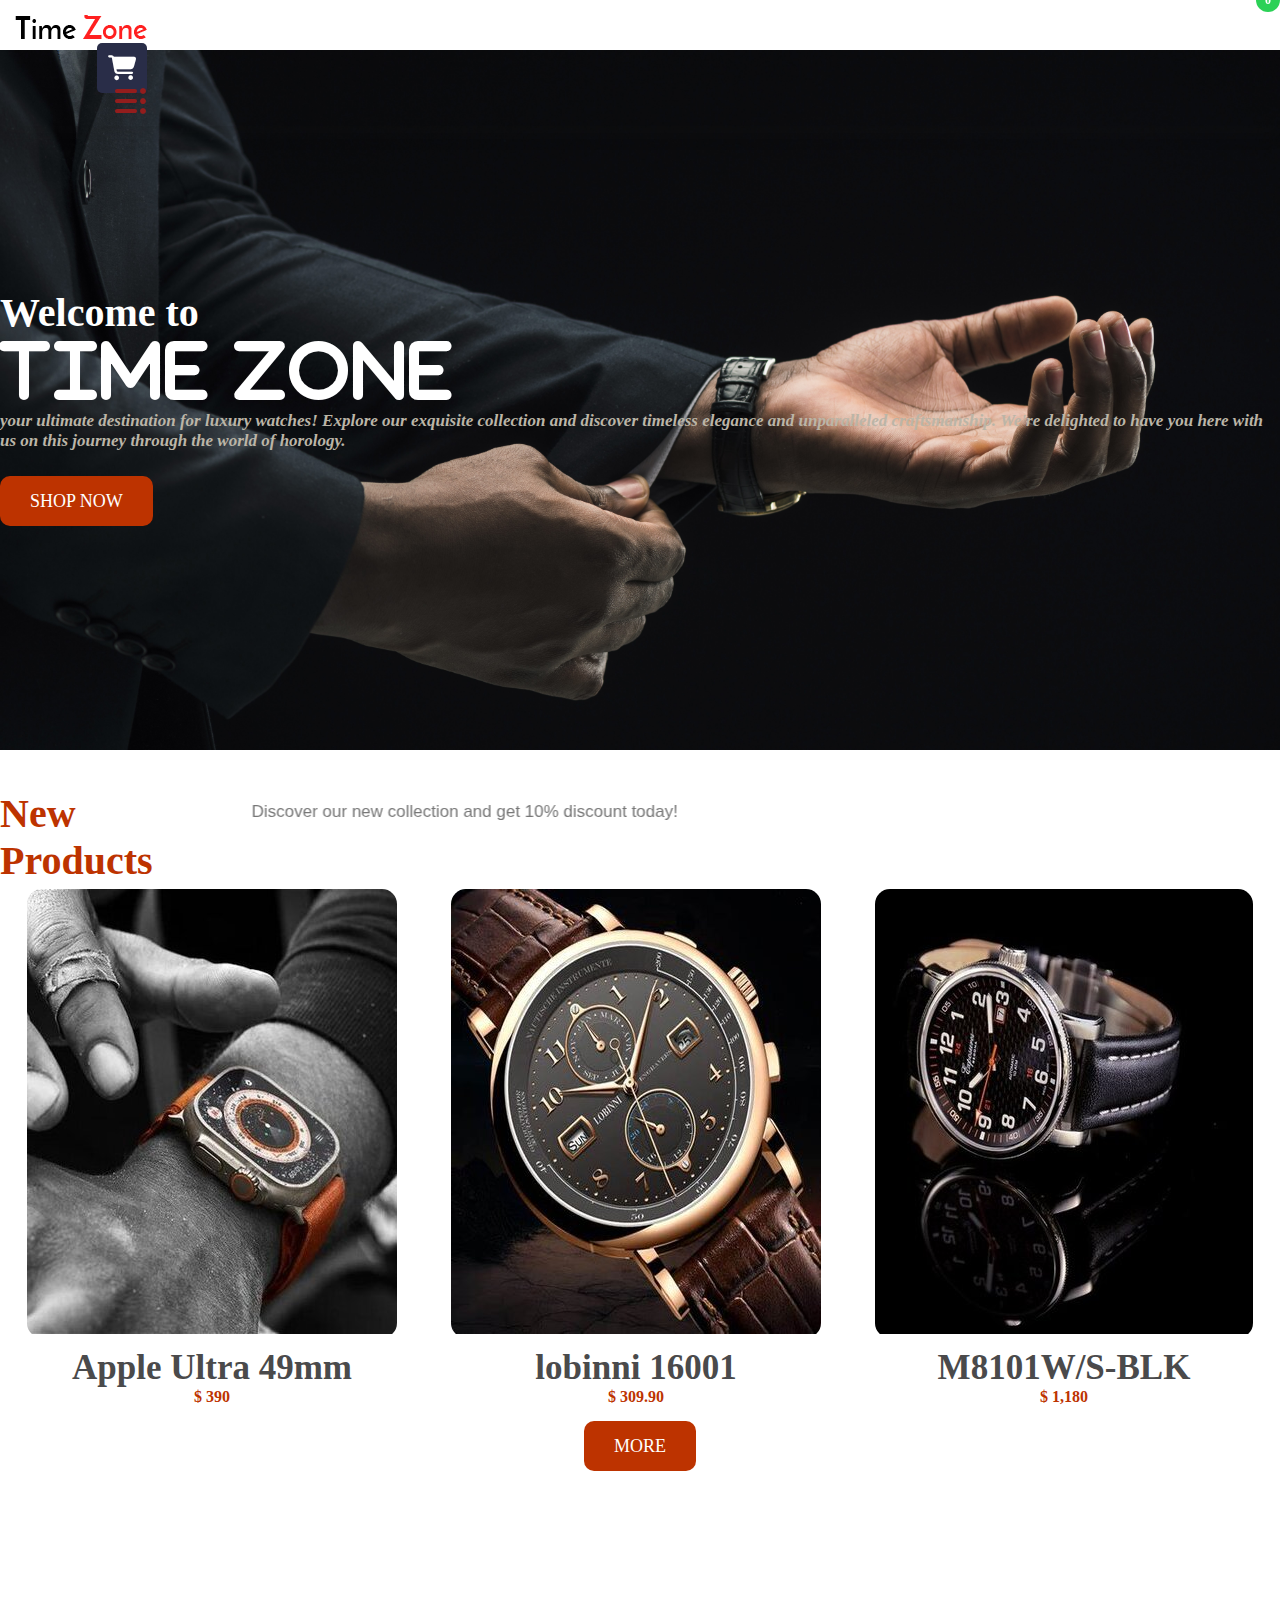
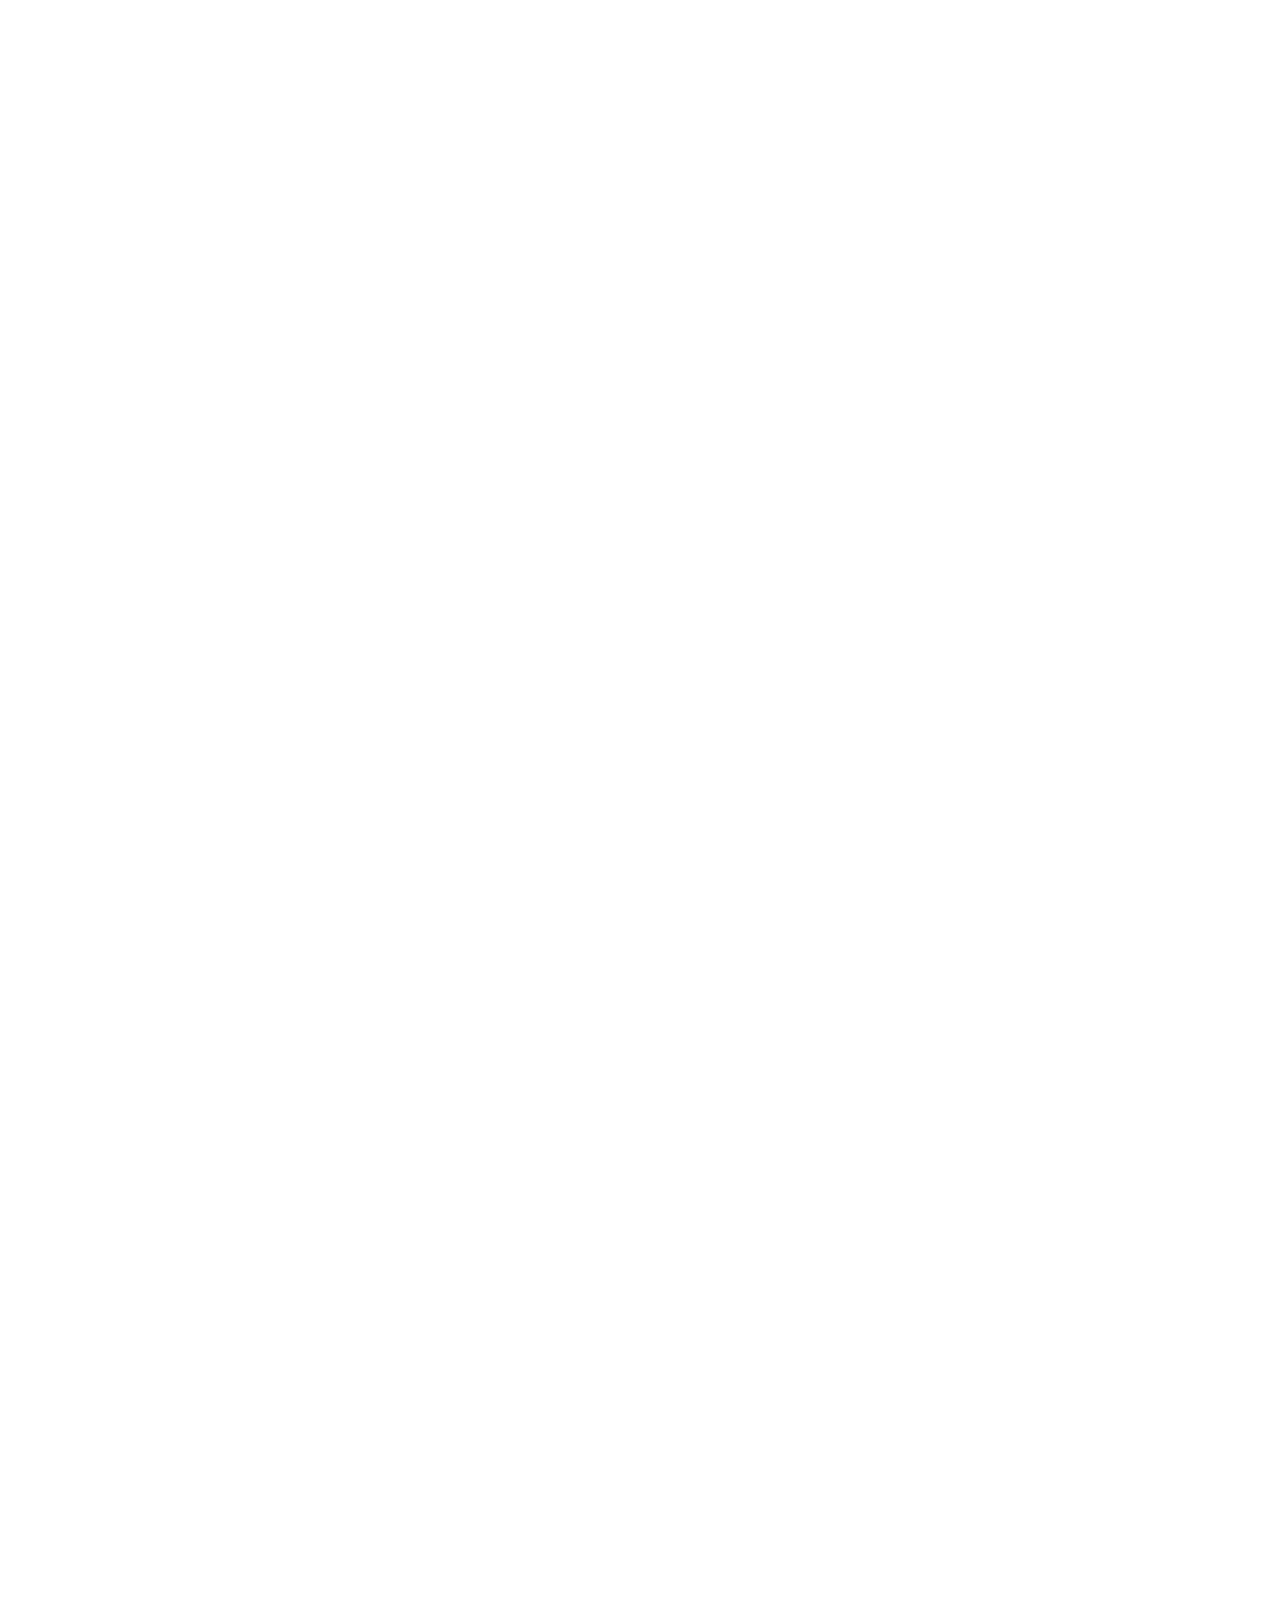
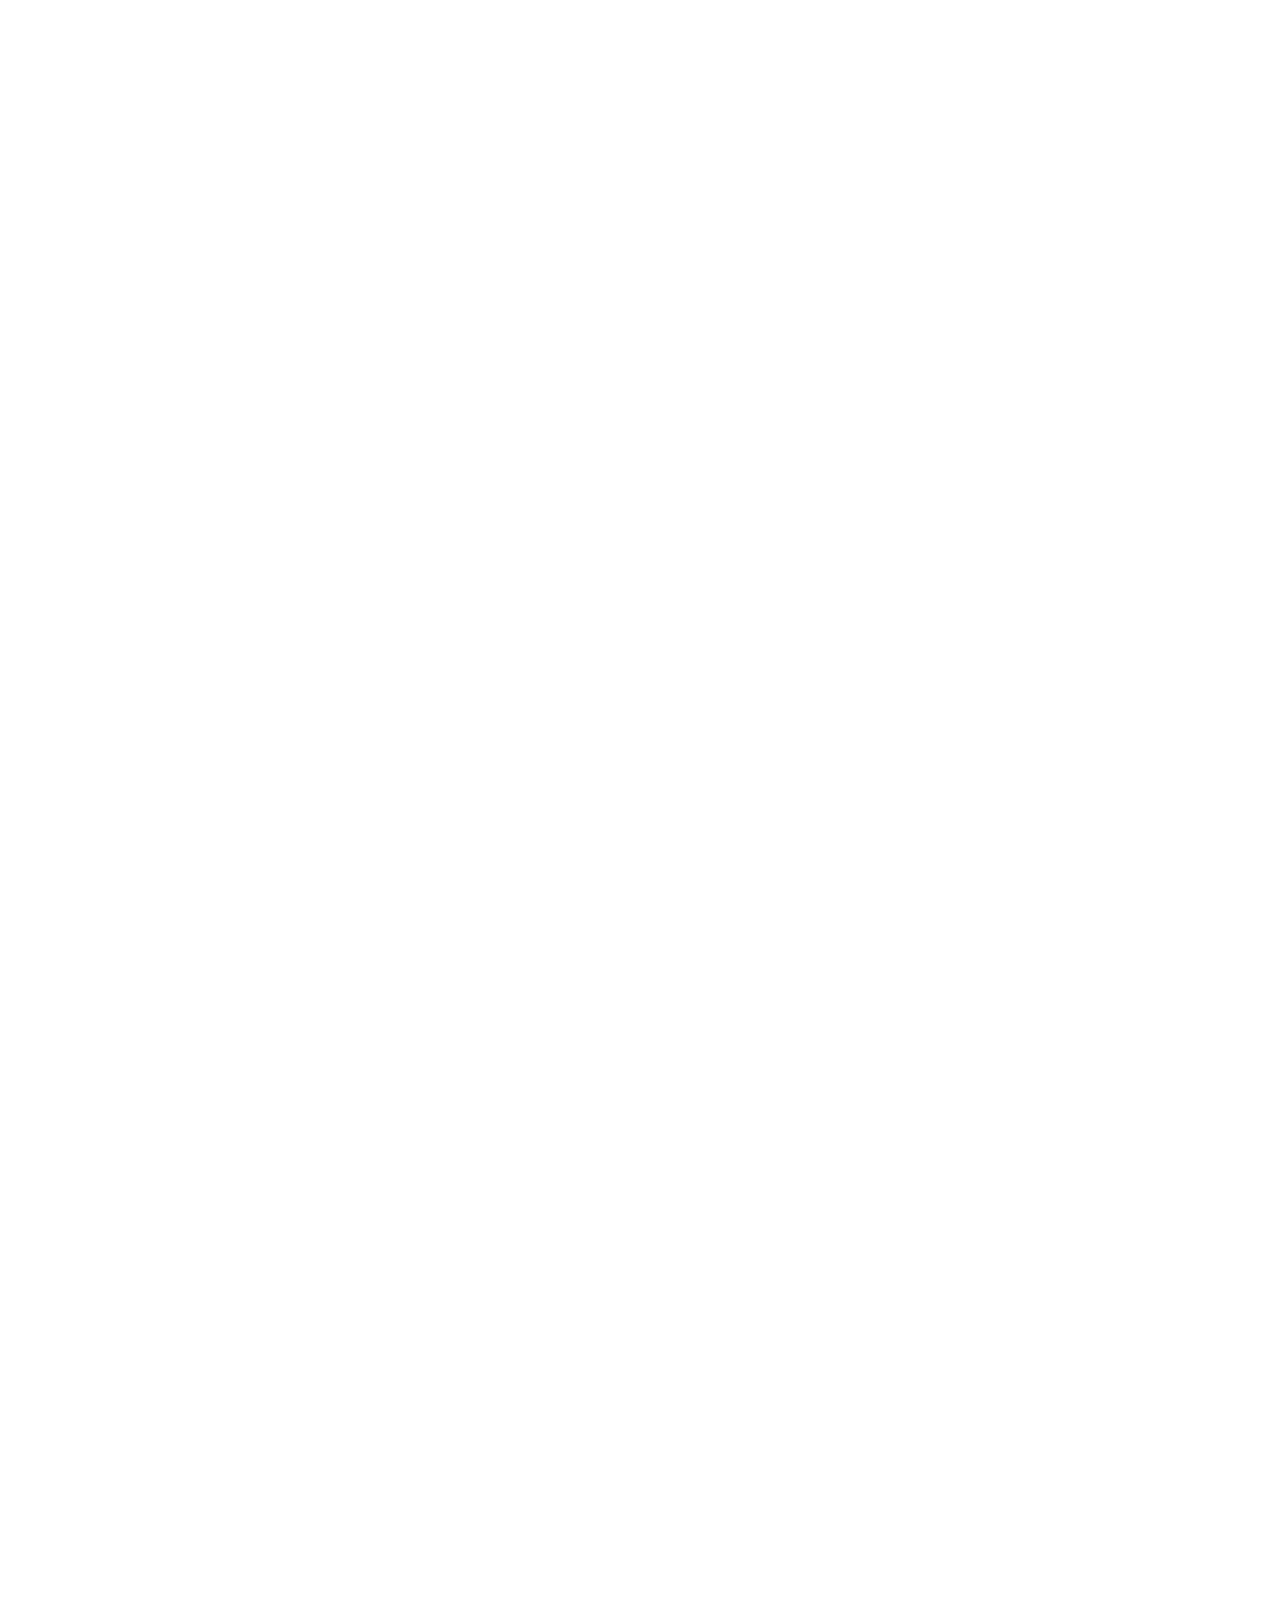
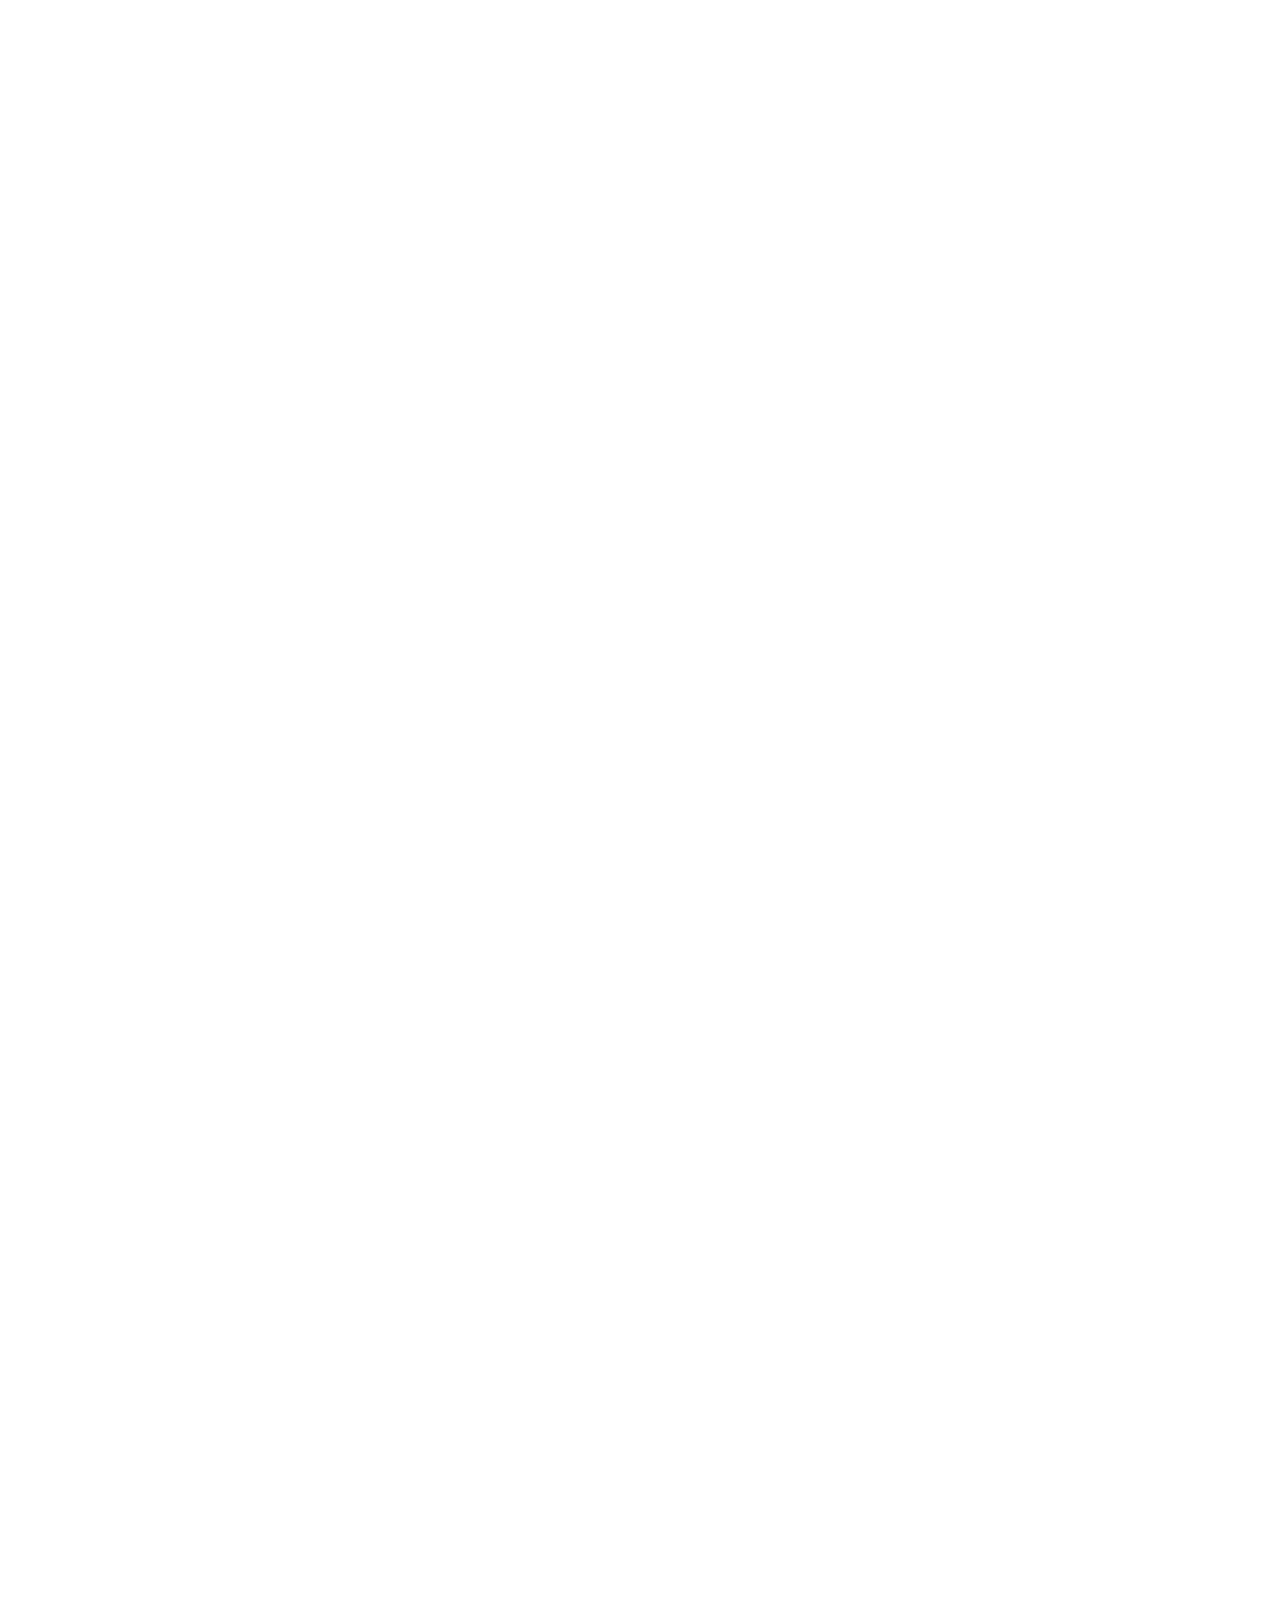
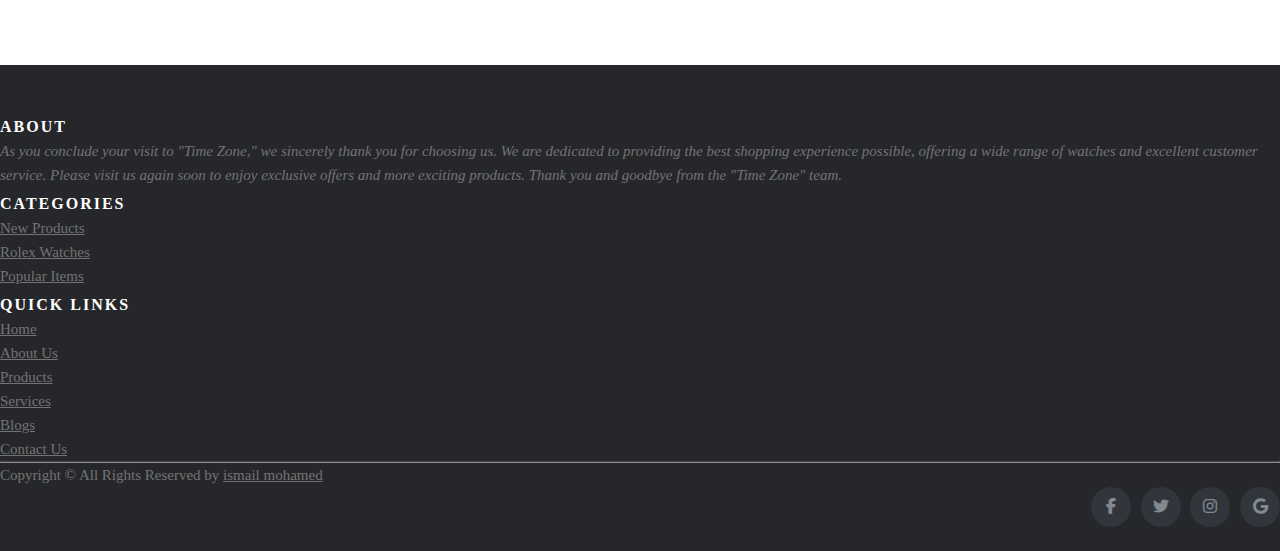
<file: index.html>
<!DOCTYPE html>
<html lang="en">

<head>
    <meta charset="UTF-8">
    <meta name="viewport" content="width=device-width, initial-scale=1.0">
    <link rel="icon" href="images/logo.png" type="image/png">
    <link rel="stylesheet" href="https://cdn.jsdelivr.net/npm/bootstrap@4.6.2/dist/css/bootstrap.min.css"
        integrity="sha384-xOolHFLEh07PJGoPkLv1IbcEPTNtaed2xpHsD9ESMhqIYd0nLMwNLD69Npy4HI+N" crossorigin="anonymous">
    <link rel="stylesheet" href="https://cdnjs.cloudflare.com/ajax/libs/font-awesome/6.0.0/css/all.min.css" />
    <link rel="preconnect" href="https://fonts.googleapis.com">
<link rel="preconnect" href="https://fonts.gstatic.com" crossorigin>
<link href="https://fonts.googleapis.com/css2?family=Sedan:ital@1&display=swap" rel="stylesheet">
    <link rel="stylesheet" href="css/animate.min.css">
    <link rel="stylesheet" href="css/animate.css">
    <link rel="stylesheet" href="css/style.css">
    <link rel="stylesheet" href="css/all.css">
    <link rel="stylesheet" href="css/all.min.css">
    <script src="https://code.jquery.com/jquery-3.6.0.min.js"></script>
    <title>Home</title>
</head>

<body>
    <style>
        header {
            margin-top: 50px;
            background-image: url(images/img-background.jpg);
            background-size: cover;
        }

        @media (max-width: 767px) {
            header {
                background-image: url(images/img-background2.jpg);
            }
        }
    </style>
    <!-- start nav -->
    <nav class="navbar navbar-expand-lg navbar-light bg-light" style="    padding: 15px;">
        <div class="container">
            <div class="row d-flex" style=" width: 100%; align-items: center;">
                <div class="col-lg-10 col-md-8 col-sm-8 col-logo">
                    <a class="navbar-brand" href="index.html"><img src="images/logo.png" alt=""></a>
                </div>
                <div class="col-lg-1 col-md-3 col-sm-2 col-opennav" style="justify-content: flex-end; display: flex;">
                    <span onclick="openNav2()">
                        <div id="cart" class="cart" data-totalitems="0">
                            <i class="fas fa-shopping-cart"></i>
                        </div>
                    </span>
                    <div id="mySidenav1" class="tabs2 sidenav">
                        <div class="Close">
                            <a class="closebtn" onclick="closeNav2()">&times;</a>
                        </div>
                        <!-- يمثل الرسالة -->
                        <p id="emptyCartMessage" style="display:none;">
                            Your cart is empty
                        </p>
                        <a id="totalPrice" href="Pay-page.html" style="display: none;">Total: $0</a>
                        <a id="totalPrice2" href=""></a>
                    </div>
                </div>
                <div class="col-lg-1 col-md-1 col-sm-2 col-opennav" style="justify-content: flex-end; display: flex;">
                    <span onclick="openNav()">
                        <i class="fa-solid fa-list-ul fa-flip-horizontal fa-2xl"
                            style="color: #931d1d; cursor: pointer;"></i>
                    </span>
                    <div id="mySidenav" class="tabs sidenav">
                        <div class="Close">
                            <a class="closebtn" onclick="closeNav()">&times;</a>
                        </div>
                        <label class="home"><a href="index.html">Home</a></label>
                        <label class="links"><a href="About as.html">About Us</a></label>
                        <label class="links"><a href="Products.html">Products</a></label>
                        <label class="links"><a href="Services.html">Services</a></label>
                        <label class="links"><a href="Blog.html">Blogs</a></label>
                        <label class="links"><a href="Contact us.html">Contact Us</a></label>
                    </div>
                </div>
            </div>
        </div>
    </nav>
    <!-- end nav -->


    <!-- start header -->

    <header>
        <div class="container">
            <div class="row">
                <div class="col-lg-7 col-md-12 col-sm-12 wow slideInLeft" data-wow-duration="2s" data-wow-delay="0s">
                    <h3>Welcome to</h3>
                    <h1 class="text">Time Zone</h1>
                    <p>your ultimate destination for luxury watches! Explore our exquisite collection and discover
                        timeless elegance and unparalleled craftsmanship. We're delighted to have you here with us on
                        this journey through the world of horology.</p>
                    <a href="#New Products" class="link1">shop now</a>
                </div>
            </div>
        </div>
    </header>

    <!-- end header -->

    <!-- start Products -->

    <section id="New Products" class="product">
        <div class="container">
            <div class="row">
                <h1 class="products wow animate__backInDown" data-wow-duration="2s" data-wow-delay="0s">New Products
                </h1>
                <marquee behavior="alternate" direction="right">Discover our new collection and get 10% discount today!
                </marquee>
            </div>
            <div class="row">
                <div class="col-lg-4 Media col-md-6 col-sm-12 pro-card wow animate__fadeInLeft" data-wow-duration="1s"
                    data-wow-delay="0.3s">
                    <div class="image">
                        <img src="images/Apple Ultra 49mm.jpg" alt="">
                    </div>
                    <a href="#">Apple Ultra 49mm</a>
                    <p>$ 390</p>
                </div>
                <div class="col-lg-4 Media col-md-6 col-sm-12 pro-card wow fadeInUp" data-wow-duration="1s"
                    data-wow-delay="0.3s">
                    <div class="image">
                        <img src="images/lobinni.jpg" alt="">
                    </div>
                    <a href="#">lobinni 16001</a>
                    <p>$ 309.90</p>
                </div>
                <div class="col-lg-4 Media col-md-6 col-sm-12 pro-card wow fadeInRight" data-wow-duration="1s"
                    data-wow-delay="0.3s">
                    <div class="image">
                        <img src="images/M8101WS-BLK.jpg" alt="">
                    </div>
                    <a href="#">M8101W/S-BLK</a>
                    <p>$ 1,180</p>
                </div>
            </div>
            <div class="B-more">
                <a href="Products.html" class="link1">More</a>
            </div>
        </div>
    </section>

    <!-- end Products -->

    <!-- start pic -->

    <section id="Rolex Watches" class="gallery wow animate__fadeInDown" data-wow-duration="1s" data-wow-delay="0.6s">
        <div class="container-fluid">
            <h1 class="R-watch">Rolex Watches</h1>
            <div class="row">
                <div class="col-lg-6">
                    <div class="single-gallery">
                        <img class="gallery-img big-img" src="images/pic1.jpg" alt="">
                    </div>
                </div>
                <div class="col-lg-3">
                    <div class="single-gallery">
                        <img class="gallery-img big-img" src="images/pic2.jpg" alt="">
                    </div>
                </div>
                <div class="col-lg-3">
                    <div class="row">
                        <div class="col-lg-12">
                            <div class="single-gallery">
                                <img class="gallery-img small-img" src="images/pic3.jpg" alt="">
                            </div>
                        </div>
                        <div class="col-lg-12">
                            <div class="single-gallery">
                                <img class="gallery-img small-img" src="images/pic4.jpg" alt="">
                            </div>
                        </div>
                    </div>
                </div>
            </div>
        </div>
    </section>


    <!-- end pic -->

    <!-- start Popular Items -->

    <section id="Popular Items" class="popularItems">
        <div class="container">
            <div class="heading wow animate__fadeInUpBig" data-wow-duration="1s" data-wow-delay="0.3s">
                <h1>Popular Items</h1>
            </div>
            <div class="row wow animate__fadeInUpBig" data-wow-duration="1s" data-wow-delay="0.3s"
                style="justify-content: center;">
                <div class="heading col-lg-9">
                    <p>“Browse our carefully selected collection of popular and customer-favorite watches, distinguished
                        by their elegance and high quality, making them an ideal choice to add a touch of luxury to your
                        daily look.”</p>
                </div>
            </div>
            <div class="row">
                <div class="box Media col-lg-4 col-md-6 col-sm-12 wow animate__fadeInLeftBig" data-wow-duration="1s"
                    data-wow-delay="0.3s">
                    <div class="watch">
                        <img src="images/popular1.png" class="img-fluid" alt="">
                        <i class="far fa-heart" onclick="changeHeartColor(this)"></i>
                        <div class="page-wrapper">
                            <button id="addtocart1">
                                Add to Cart
                                <span class="cart-item"></span>
                            </button>
                        </div>
                    </div>
                    <div class="text">
                        <h3><a href="#">Rolex Cosmograph Daytona watch: 18 ct Everose gold - M116505-0013</a></h3>
                        <p>$ 55,750</p>
                    </div>
                </div>
                <div class="box Media col-lg-4 col-md-6 col-sm-12 wow animate__fadeInLeftBig" data-wow-duration="1s"
                    data-wow-delay="0.3s">
                    <div class="watch">
                        <img src="images/popular2.png" class="img-fluid" alt="">
                        <i class="far fa-heart" onclick="changeHeartColor(this)"></i>
                        <div class="page-wrapper">
                            <button id="addtocart2">
                                Add to Cart
                                <span class="cart-item"></span>
                            </button>
                        </div>
                    </div>
                    <div class="text">
                        <h3><a href="#">Rolex Yacht-Master 37 Black Dial Automatic 18kt Everose Gold Watch 268655
                            </a></h3>
                        <p>$ 40,500</p>
                    </div>
                </div>
                <div class="box Media col-lg-4 col-md-6 col-sm-12 wow animate__fadeInLeftBig" data-wow-duration="1s"
                    data-wow-delay="0.3s">
                    <div class="watch">
                        <img src="images/popular3.png" class="img-fluid" alt="">
                        <i class="far fa-heart" onclick="changeHeartColor(this)"></i>
                        <div class="page-wrapper">
                            <button id="addtocart3">
                                Add to Cart
                                <span class="cart-item"></span>
                            </button>
                        </div>
                    </div>
                    <div class="text">
                        <h3><a href="#">Rolex Yacht-Master 37 Black Dial Automatic 18kt Everose Gold Watch 268655</a>
                        </h3>
                        <p>$ 25,655.04</p>
                    </div>
                </div>
                <div class="box Media col-lg-4 col-md-6 col-sm-12 wow animate__fadeInLeftBig" data-wow-duration="1s"
                    data-wow-delay="0.3s">
                    <div class="watch">
                        <img src="images/popular4.png" class="img-fluid" alt="">
                        <i class="far fa-heart" onclick="changeHeartColor(this)"></i>
                        <div class="page-wrapper">
                            <button id="addtocart4">
                                Add to Cart
                                <span class="cart-item"></span>
                            </button>
                        </div>
                    </div>
                    <div class="text">
                        <h3><a href="#">Rolex Submariner Steel Green (Hulk) 116610LV 3135 ETA SAAT</a></h3>
                        <p>$ 24,640</p>
                    </div>
                </div>
                <div class="box Media col-lg-4 col-md-6 col-sm-12 wow animate__fadeInLeftBig" data-wow-duration="1s"
                    data-wow-delay="0.3s">
                    <div class="watch">
                        <img src="images/popular5.png" class="img-fluid" alt="">
                        <i class="far fa-heart" onclick="changeHeartColor(this)"></i>
                        <div class="page-wrapper">
                            <button id="addtocart5">
                                Add to Cart
                                <span class="cart-item"></span>
                            </button>
                        </div>
                    </div>
                    <div class="text">
                        <h3><a href="#">Rolex Cellini 50519 Blue Dial Leather Strap Date 39mm Mens Watch</a></h3>
                        <p>$ 35,500</p>
                    </div>
                </div>
                <div class="box Media col-lg-4 col-md-6 col-sm-12 wow animate__fadeInLeftBig" data-wow-duration="1s"
                    data-wow-delay="0.3s">
                    <div class="watch">
                        <img src="images/popular6.png" class="img-fluid" alt="">
                        <i class="far fa-heart" onclick="changeHeartColor(this)"></i>
                        <div class="page-wrapper">
                            <button id="addtocart6">
                                Add to Cart
                                <span class="cart-item"></span>
                            </button>
                        </div>
                    </div>
                    <div class="text">
                        <h3><a href="#">Rolex Cellini 50519 Black Dial Leather Strap Date 35mm Mens Watch</a></h3>
                        <p>$ 45,000</p>
                    </div>
                </div>
            </div>
        </div>
    </section>

    <!-- end Popular Items -->

    <!-- Site footer -->
    <footer class="site-footer">
        <div class="container">
            <div class="row">
                <div class="col-sm-12 col-md-6">
                    <h6>About</h6>
                    <p class="text-justify"><i>As you conclude your visit to "Time Zone," we sincerely thank you for
                            choosing us. We are dedicated to providing the best shopping experience possible, offering a
                            wide range of watches and excellent customer service. Please visit us again soon to enjoy
                            exclusive offers and more exciting products. Thank you and goodbye from the "Time Zone"
                            team.</i></p>
                </div>
                <div class="col-xs-6 col-md-3">
                    <h6>Categories</h6>
                    <ul class="footer-links">
                        <li><a href="#New Products">New Products</a></li>
                        <li><a href="#Rolex Watches">Rolex Watches</a></li>
                        <li><a href="#Popular Items">Popular Items</a></li>
                    </ul>
                </div>
                <div class="col-xs-6 col-md-3">
                    <h6>Quick Links</h6>
                    <ul class="footer-links">
                        <li><a href="index.html">Home</a></li>
                        <li><a href="About as.html">About Us</a></li>
                        <li><a href="Products.html">Products</a></li>
                        <li><a href="Services.html">Services</a></li>
                        <li><a href="Blog.html">Blogs</a></li>
                        <li><a href="Contact us.html">Contact Us</a></li>
                    </ul>
                </div>
            </div>
            <hr>
        </div>
        <div class="container">
            <div class="row">
                <div class="col-md-8 col-sm-6 col-xs-12">
                    <p class="copyright-text">Copyright &copy; All Rights Reserved by
                        <a href="#">ismail mohamed</a>
                    </p>
                </div>
                <div class="col-md-4 col-sm-6 col-xs-12">
                    <ul class="social-icons">
                        <li><a class="facebook" href="#"><i class="fa-brands fa-facebook-f"></i></a></li>
                        <li><a class="twitter" href="#"><i class="fa-brands fa-twitter"></i></a></li>
                        <li><a class="dribbble" href="#"><i class="fa-brands fa-instagram"></i></a></li>
                        <li><a class="google" href="#"><i class="fab fa-google"></i></a></li>
                    </ul>
                </div>
            </div>
        </div>
    </footer>

    <!-- end footer -->


    <script src="javascript.js/wow.min.js"></script>
    <script>
        $(document).ready(function () {

            // الوظيفة لإضافة المنتج إلى العربة
            function addToCart(productId, productName, productPrice, productImage, button) {
                var cart = $('#cart');
                var existingItem = $('#mySidenav1').find('.product-id:contains("' + productId + '")');

                if (existingItem.length > 0) {
                    var currentQuantityText = existingItem.siblings('.product-quantity').text();
                    var currentQuantity = parseInt(currentQuantityText.replace('Quantity: ', ''));
                    existingItem.siblings('.product-quantity').text('Quantity: ' + (currentQuantity + 1));

                    // تحديث السعر استنادًا إلى الكمية الجديدة
                    var priceNumeric = parseFloat(productPrice.replace(/[^0-9.-]+/g, "")); // إزالة الفواصل والرموز الأخرى للأسعار
                    var newPrice = (currentQuantity + 1) * priceNumeric; // سعر المنتج مضروبًا بالكمية الجديدة

                    // تنسيق السعر بين الآلاف
                    var formattedPrice = numberWithCommas(newPrice.toFixed(0));

                    // تحديث عرض السعر
                    existingItem.siblings('.product-price').text('Price: $' + formattedPrice);
                } else {
                    var cartContent = '<div class="Cart-item">' +
                        '<div class="product-thumbnail"><img src="' + productImage + '" alt="Product Thumbnail"></div>' +
                        '<div class="product-info">' +
                        '<div class="product-id" style="display:none">' + productId + '</div>' +
                        '<div class="product-name">' + productName + '</div>' +
                        '<div class="product-quantity">Quantity: 1</div>' +
                        '<div class="product-price">Price: ' + productPrice + '</div>' +
                        '<button class="remove-from-cart">Remove</button>' + // زر حذف المنتج
                        '</div>' +
                        '</div>';
                    $('#mySidenav1').append(cartContent);
                }

                var cartTotal = cart.attr('data-totalitems');
                var newCartTotal = parseInt(cartTotal) + 1;
                button.addClass('sendtocart');
                setTimeout(function () {
                    button.removeClass('sendtocart');
                    cart.addClass('shake').attr('data-totalitems', newCartTotal);
                    setTimeout(function () {
                        cart.removeClass('shake');
                    }, 500);
                }, 1000);

                // إذا كانت العربة فارغة، قم بإظهار الرسالة الثابتة
                if (newCartTotal === 0) {
                    $('#emptyCartMessage').show();
                } else {
                    $('#emptyCartMessage').hide();
                }

                // تحديث مجموع السعر
                updateCartTotal();

                // إضافة العنصر المنشأ إلى combined-cart-items
                showCombinedCartItems();
            }

            // الوظيفة لحذف المنتج من العربة
            $(document).on('click', '.remove-from-cart', function () {
                $(this).closest('.Cart-item').remove();
                updateCartTotal();
                showCombinedCartItems();
            });

            // الوظيفة لتحديث إجمالي العناصر في العربة
            function updateCartTotal() {
                var cartItems = $('#mySidenav1').find('.Cart-item');
                var totalPrice = 0;
                var totalPrice2 = '<br><i class="fa-solid fa-credit-card fa-bounce"></i> Go to pay';

                cartItems.each(function () {
                    var priceText = $(this).find('.product-price').text().trim().replace('Price: $', '');
                    var price = parseFloat(priceText.replace(/[^0-9.-]+/g, "")); // إزالة الفواصل والرموز الأخرى للأسعار
                    totalPrice += price;
                });

                // تنسيق السعر بين الآلاف
                var formattedTotalPrice = numberWithCommas(totalPrice.toFixed(0)) + totalPrice2;

                // تحديث قيمة العنصر totalPrice
                $('#totalPrice').html('Total: $' + formattedTotalPrice).show();

                // عرض رسالة العربة فارغة إذا كانت العربة فارغة
                if (cartItems.length === 0) {
                    $('#emptyCartMessage').show();
                    $('#totalPrice').hide();
                }
            }

            // الوظيفة لعرض الرسالة الثابتة عند تحميل الصفحة
            function showEmptyCartMessage() {
                var cartTotal = $('#cart').attr('data-totalitems');
                if (parseInt(cartTotal) === 0) {
                    $('#emptyCartMessage').show();
                } else {
                    $('#emptyCartMessage').hide();
                }
            }

            // الوظيفة لتنسيق الأرقام بين الآلاف
            function numberWithCommas(x) {
                return x.toString().replace(/\B(?=(\d{3})+(?!\d))/g, ",");
            }

            // الوظيفة لإنشاء وعرض العنصر الجديد المجتمع لجميع العناصر في Cart-item
            function showCombinedCartItems() {
                var combinedCartItems = $('<div class="combined-cart-items"></div>'); // إنشاء عنصر div جديد

                // جمع وإضافة جميع العناصر في Cart-item
                $('.Cart-item').each(function () {
                    combinedCartItems.append($(this).clone()); // نسخ كل عنصر Cart-item وإضافته
                });

                // إزالة العناصر السابقة قبل إضافة الجديدة
                $('#mySidenav1 .Cart-item').remove();

                // إضافة العنصر المجتمع إلى الصفحة
                $('#mySidenav1').append(combinedCartItems);
            }

            // عرض الرسالة الثابتة عند تحميل الصفحة
            showEmptyCartMessage();

            // إضافة المنتجات إلى العربة
            $('#addtocart1').on('click', function () {
                addToCart("product1", "Rolex Cosmograph Daytona watch: 18 ct Everose gold - M116505-0013", "$55,750", "images/popular1.png", $(this));
            });

            $('#addtocart2').on('click', function () {
                addToCart("product2", "Rolex Yacht-Master 37 Black Dial Automatic 18kt Everose Gold Watch 268655", "$40,500", "images/popular2.png", $(this));
            });

            $('#addtocart3').on('click', function () {
                addToCart("product3", "Rolex Yacht-Master 37 Black Dial Automatic 18kt Everose Gold Watch 268655", "$25,655.04", "images/popular3.png", $(this));
            });

            $('#addtocart4').on('click', function () {
                addToCart("product4", "Rolex Submariner Steel Green Dial (Hulk) 116610LV 3135 ETA SAAT", "$24,640", "images/popular4.png", $(this));
            });

            $('#addtocart5').on('click', function () {
                addToCart("product5", "Rolex Cellini 50519 Blue Dial Leather Strap Date 39mm Mens Watch", "$35,500", "images/popular1.png", $(this));
            });

            $('#addtocart6').on('click', function () {
                addToCart("product6", "Rolex Cellini 50519 Black Dial Leather Strap Date 35mm Mens Watch", "$40,500", "images/popular2.png", $(this));
            });
        });
        new WOW().init();
    </script>
    <script src="https://cdn.jsdelivr.net/npm/jquery@3.5.1/dist/jquery.slim.min.js"
        integrity="sha384-DfXdz2htPH0lsSSs5nCTpuj/zy4C+OGpamoFVy38MVBnE+IbbVYUew+OrCXaRkfj"
        crossorigin="anonymous"></script>
    <script src="https://cdn.jsdelivr.net/npm/popper.js@1.16.1/dist/umd/popper.min.js"
        integrity="sha384-9/reFTGAW83EW2RDu2S0VKaIzap3H66lZH81PoYlFhbGU+6BZp6G7niu735Sk7lN"
        crossorigin="anonymous"></script>
    <script src="https://cdn.jsdelivr.net/npm/bootstrap@4.6.2/dist/js/bootstrap.min.js"
        integrity="sha384-+sLIOodYLS7CIrQpBjl+C7nPvqq+FbNUBDunl/OZv93DB7Ln/533i8e/mZXLi/P+"
        crossorigin="anonymous"></script>
    <script src="javascript.js/java.js"></script>
</body>

</html>
</file>
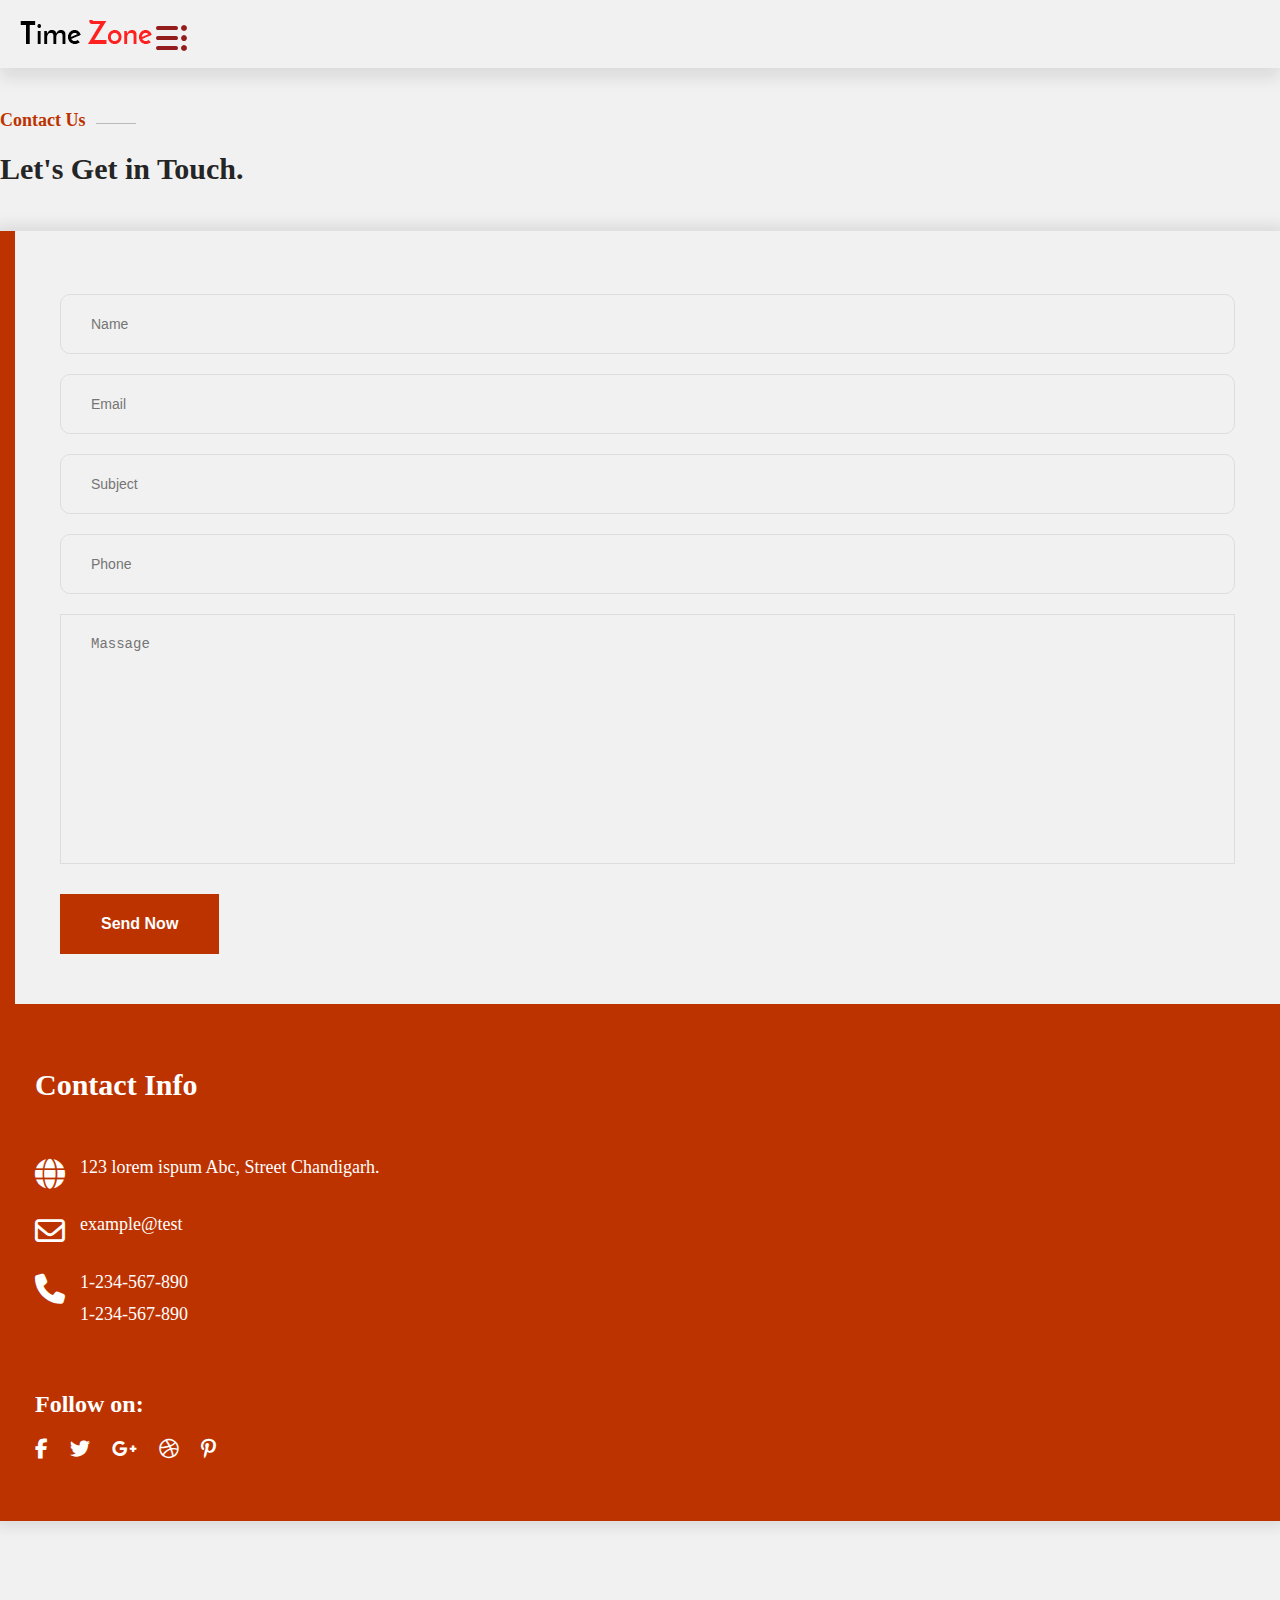
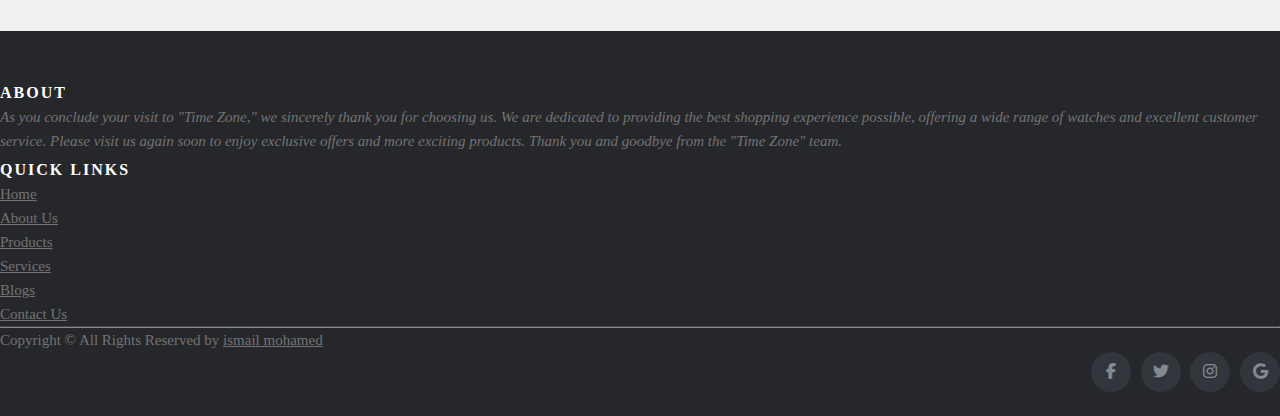
<file: Contact us.html>
<!DOCTYPE html>
<html lang="en">

<head>
    <meta charset="UTF-8">
    <meta name="viewport" content="width=device-width, initial-scale=1.0">
    <link rel="icon" href="images/logo.png" type="image/png">

    <link rel="stylesheet" href="https://cdn.jsdelivr.net/npm/bootstrap@4.6.2/dist/css/bootstrap.min.css"
        integrity="sha384-xOolHFLEh07PJGoPkLv1IbcEPTNtaed2xpHsD9ESMhqIYd0nLMwNLD69Npy4HI+N" crossorigin="anonymous">
    <link rel="stylesheet" href="https://cdnjs.cloudflare.com/ajax/libs/font-awesome/6.0.0/css/all.min.css" />
    <link rel="stylesheet" href="css/animate.min.css">
    <link rel="stylesheet" href="css/animate.css">
    <link rel="stylesheet" href="css/style.css">
    <link rel="stylesheet" href="css/all.css">
    <link rel="stylesheet" href="css/all.min.css">
    <title>Contact Us</title>
</head>

<body>
    <!-- start nav -->

    <nav class="navbar navbar-expand-lg navbar-light bg-light">
        <div class="container">
            <a class="navbar-brand" href="index.html"><img src="images/logo.png" alt=""></a>
            <span onclick="openNav()">
                <i class="fa-solid fa-list-ul fa-flip-horizontal fa-2xl" style="color: #931d1d; cursor: pointer;"></i>
            </span>
            <div id="mySidenav" class="tabs sidenav">
                <div class="Close">
                    <a class="closebtn" onclick="closeNav()">&times;</a>
                </div>
                <label class="links"><a href="index.html">Home</a></label>
                <label class="links"><a href="About as.html">About Us</a></label>
                <label class="links"><a href="Products.html">Products</a></label>
                <label class="links"><a href="Services.html">Services</a></label>
                <label class="links"><a href="Blog.html">Blogs</a></label>
                <label class="home"><a href="Contact us.html">Contact Us</a></label>
            </div>
        </div>    
    </nav>

    <!-- end nav -->

    <!-- start contact-us -->

    <section class="contact-page-section wow animate__fadeInUpBig" data-wow-duration="1s" data-wow-delay="0.3s">
        <div class="container">
            <div class="sec-title">
                <div class="title">Contact Us</div>
                <h2>Let's Get in Touch.</h2>
            </div>
            <div class="inner-container">
                <div class="row clearfix">
                    <!--Form Column-->
                    <div class="form-column col-md-8 col-sm-12 col-xs-12">
                        <div class="inner-column">
                            <!--Contact Form-->
                            <div class="contact-form">
                                <form>
                                    <div class="row clearfix">
                                        <div class="form-group col-md-6 col-sm-6 co-xs-12">
                                            <input type="text" name="name" value="" placeholder="Name" required>
                                        </div>
                                        <div class="form-group col-md-6 col-sm-6 co-xs-12">
                                            <input type="email" name="email" value="" placeholder="Email" required>
                                        </div>
                                        <div class="form-group col-md-6 col-sm-6 co-xs-12">
                                            <input type="text" name="subject" value="" placeholder="Subject" required>
                                        </div>
                                        <div class="form-group col-md-6 col-sm-6 co-xs-12">
                                            <input type="text" name="phone" value="" placeholder="Phone" required>
                                        </div>
                                        <div class="form-group col-md-12 col-sm-12 co-xs-12">
                                            <textarea name="message" placeholder="Massage"></textarea>
                                        </div>
                                        <div class="form-group col-md-12 col-sm-12 co-xs-12">
                                            <button type="submit" class="theme-btn btn-style-one">Send Now</button>
                                        </div>
                                    </div>
                                </form>
                            </div>
                            <!--End Contact Form-->
                        </div>
                    </div>
                    <!--Info Column-->
                    <div class="info-column col-md-4 col-sm-12 col-xs-12">
                        <div class="inner-column">
                            <h2>Contact Info</h2>
                            <ul class="list-info">
                                <li><i class="fas fa-globe"></i>123 lorem ispum Abc, Street Chandigarh.</li>
                                <li><i class="far fa-envelope"></i>example@test</li>
                                <li><i class="fas fa-phone"></i>1-234-567-890 <br> 1-234-567-890</li>
                            </ul>
                            <ul class="social-icon-four">
                                <li class="follow">Follow on: </li>
                                <li><a href="#"><i class="fab fa-facebook-f"></i></a></li>
                                <li><a href="#"><i class="fab fa-twitter"></i></a></li>
                                <li><a href="#"><i class="fab fa-google-plus-g"></i></a></li>
                                <li><a href="#"><i class="fab fa-dribbble"></i></a></li>
                                <li><a href="#"><i class="fab fa-pinterest-p"></i></a></li>
                            </ul>
                        </div>
                    </div>
                </div>
            </div>
        </div>
    </section>

    <!-- End contact-us -->




    <!-- Site footer -->
    <footer class="site-footer">
        <div class="container">
            <div class="row">
                <div class="col-sm-12 col-md-6">
                    <h6>About</h6>
                    <p class="text-justify"><i>As you conclude your visit to "Time Zone," we sincerely thank you for
                            choosing us. We are dedicated to providing the best shopping experience possible, offering a
                            wide range of watches and excellent customer service. Please visit us again soon to enjoy
                            exclusive offers and more exciting products. Thank you and goodbye from the "Time Zone"
                            team.</i></p>
                </div>
                <div class="col-xs-6 col-md-3">
                </div>
                <div class="col-xs-6 col-md-3">
                    <h6>Quick Links</h6>
                    <ul class="footer-links">
                        <li><a href="index.html">Home</a></li>
                        <li><a href="About as.html">About Us</a></li>
                        <li><a href="Products.html">Products</a></li>
                        <li><a href="Services.html">Services</a></li>
                        <li><a href="Blog.html">Blogs</a></li>
                        <li><a href="Contact us.html">Contact Us</a></li>
                    </ul>
                </div>
            </div>
            <hr>
        </div>
        <div class="container">
            <div class="row">
                <div class="col-md-8 col-sm-6 col-xs-12">
                    <p class="copyright-text">Copyright &copy; All Rights Reserved by
                        <a href="#">ismail mohamed</a>
                    </p>
                </div>
                <div class="col-md-4 col-sm-6 col-xs-12">
                    <ul class="social-icons">
                        <li><a class="facebook" href="#"><i class="fa-brands fa-facebook-f"></i></a></li>
                        <li><a class="twitter" href="#"><i class="fa-brands fa-twitter"></i></a></li>
                        <li><a class="dribbble" href="#"><i class="fa-brands fa-instagram"></i></a></li>
                        <li><a class="google" href="#"><i class="fab fa-google"></i></a></li>
                    </ul>
                </div>
            </div>
        </div>
    </footer>

    <!-- end Footer -->

    
    <script src="javascript.js/wow.min.js"></script>
    <script>
        new WOW().init();
    </script>
    <script src="https://cdn.jsdelivr.net/npm/jquery@3.5.1/dist/jquery.slim.min.js"
        integrity="sha384-DfXdz2htPH0lsSSs5nCTpuj/zy4C+OGpamoFVy38MVBnE+IbbVYUew+OrCXaRkfj"
        crossorigin="anonymous"></script>
    <script src="https://cdn.jsdelivr.net/npm/popper.js@1.16.1/dist/umd/popper.min.js"
        integrity="sha384-9/reFTGAW83EW2RDu2S0VKaIzap3H66lZH81PoYlFhbGU+6BZp6G7niu735Sk7lN"
        crossorigin="anonymous"></script>
    <script src="https://cdn.jsdelivr.net/npm/bootstrap@4.6.2/dist/js/bootstrap.min.js"
        integrity="sha384-+sLIOodYLS7CIrQpBjl+C7nPvqq+FbNUBDunl/OZv93DB7Ln/533i8e/mZXLi/P+"
        crossorigin="anonymous"></script>
    <script src="javascript.js/java.js"></script>
</body>

</html>
</file>
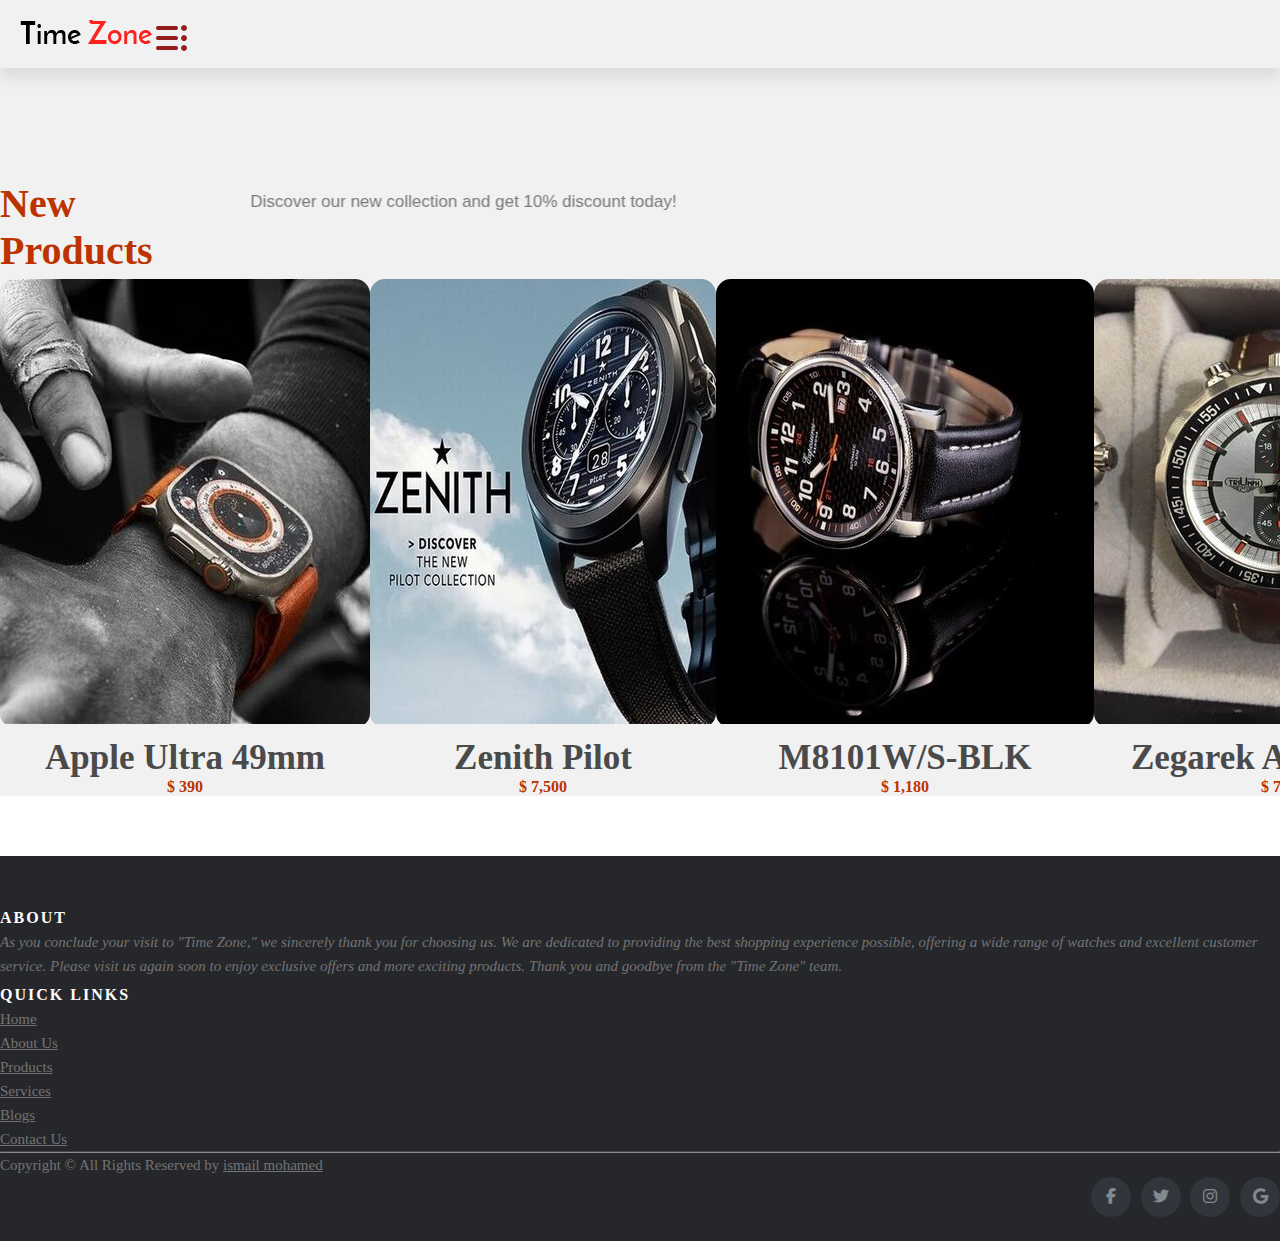
<file: Products.html>
<!DOCTYPE html>
<html lang="en">

<head>
    <meta charset="UTF-8">
    <meta name="viewport" content="width=device-width, initial-scale=1.0">
    <link rel="icon" href="images/logo.png" type="image/png">

    <link rel="stylesheet" href="https://cdn.jsdelivr.net/npm/bootstrap@4.6.2/dist/css/bootstrap.min.css"
        integrity="sha384-xOolHFLEh07PJGoPkLv1IbcEPTNtaed2xpHsD9ESMhqIYd0nLMwNLD69Npy4HI+N" crossorigin="anonymous">
    <link rel="stylesheet" href="https://cdnjs.cloudflare.com/ajax/libs/font-awesome/6.0.0/css/all.min.css" />
    <link rel="stylesheet" href="css/animate.min.css">
    <link rel="stylesheet" href="css/animate.css">
    <link rel="stylesheet" href="css/style.css">
    <link rel="stylesheet" href="css/all.css">
    <link rel="stylesheet" href="css/all.min.css">
    <title>Products</title>
</head>

<body>
    <!-- start nav -->

    <nav class="navbar navbar-expand-lg navbar-light bg-light">
        <div class="container">
            <a class="navbar-brand" href="index.html"><img src="images/logo.png" alt=""></a>
            <span onclick="openNav()">
                <i class="fa-solid fa-list-ul fa-flip-horizontal fa-2xl" style="color: #931d1d; cursor: pointer;"></i>
            </span>
            <div id="mySidenav" class="tabs sidenav">
                <div class="Close">
                    <a class="closebtn" onclick="closeNav()">&times;</a>
                </div>
                <label class="links"><a href="index.html">Home</a></label>
                <label class="links"><a href="About as.html">About Us</a></label>
                <label class="home"><a href="Products.html">Products</a></label>
                <label class="links"><a href="Services.html">Services</a></label>
                <label class="links"><a href="Blog.html">Blogs</a></label>
                <label class="links"><a href="Contact us.html">Contact Us</a></label>
            </div>
        </div>
    </nav>
    <!-- end nav -->

<style>
    .product{
        padding-top: 140px;
        margin-bottom:60px;
        background-color:var(--background);
    }
    @media(max-width: 571px){
        .product{
            padding-top: 70px;
        }
    }
</style>
    <!-- start Products -->

    <section id="New Products" class="product">
        <div class="container">
            <div class="row">
                <h1 class="products wow animate__backInDown" data-wow-duration="2s" data-wow-delay="0s">New Products
                </h1>
                <marquee behavior="alternate" direction="right">Discover our new collection and get 10% discount today!
                </marquee>
            </div>
            <div class="row">
                <div class="Media col-lg-4 col-md-6 col-sm-12 pro-card wow animate__fadeInLeft" data-wow-duration="1s"
                    data-wow-delay="0.3s">
                    <div class="image">
                        <img src="images/Apple Ultra 49mm.jpg" alt="">
                    </div>
                    <a href="#">Apple Ultra 49mm</a>
                    <p>$ 390</p>
                </div>
                <div class="Media col-lg-4 col-md-6 col-sm-12 pro-card wow fadeInUp" data-wow-duration="1s"
                    data-wow-delay="0.3s">
                    <div class="image">
                        <img src="images/Zenith Pilot.jpg" alt="">
                    </div>
                    <a href="#">Zenith Pilot</a>
                    <p>$ 7,500</p>
                </div>
                <div class="Media col-lg-4 col-md-6 col-sm-12 pro-card wow fadeInRight" data-wow-duration="1s"
                    data-wow-delay="0.3s">
                    <div class="image">
                        <img src="images/M8101WS-BLK.jpg" alt="">
                    </div>
                    <a href="#">M8101W/S-BLK</a>
                    <p>$ 1,180</p>
                </div>
                <div class="Media col-lg-4 col-md-6 col-sm-12 pro-card wow fadeInLeft" data-wow-duration="1s"
                    data-wow-delay="0.3s">
                    <div class="image">
                        <img src="images/OIP.jpg" alt="">
                    </div>
                    <a href="#">Zegarek AVI-8 P-51</a>
                    <p>$ 799</p>
                </div>
                <div class="Media col-lg-4 col-md-6 col-sm-12 pro-card wow fadeInUp" data-wow-duration="1s"
                    data-wow-delay="0.3s">
                    <div class="image">
                        <img src="images//Oris Williams F1 7560jpeg.jpg" alt="">
                    </div>
                    <a href="#">Oris Williams F1 7560</a>
                    <p>$ 990</p>
                </div>
                <div class="Media col-lg-4 col-md-6 col-sm-12 pro-card wow fadeInRight" data-wow-duration="1s"
                    data-wow-delay="0.3s">
                    <div class="image">
                        <img src="images/Classico Watch 3203-136LE-7A-THG-1A (1).jpg" alt="">
                    </div>
                    <a href="#">136LE-7A-THG/1A</a>
                    <p>$ 245</p>
                </div>
                <div class="Media col-lg-4 col-md-6 col-sm-12 pro-card wow fadeInLeft" data-wow-duration="1s"
                    data-wow-delay="0.3s">
                    <div class="image">
                        <img src="images/31644504-8d7bi5y58uo7gz0gab7me08s-ExtraLarge (1).jpg" alt="">
                    </div>
                    <a href="#">RB1510251B1P1</a>
                    <p>$ 15,705</p>
                </div>
                <div class="Media col-lg-4 col-md-6 col-sm-12 pro-card wow fadeInUp" data-wow-duration="1s"
                    data-wow-delay="0.3s">
                    <div class="image">
                        <img src="images/lobinni.jpg" alt="">
                    </div>
                    <a href="#">lobinni 16001</a>
                    <p>$ 309.90</p>
                </div>
                <div class="Media col-lg-4 col-md-6 col-sm-12 pro-card wow fadeInRight" data-wow-duration="1s"
                    data-wow-delay="0.3s">
                    <div class="image">
                        <img src="images/s-l500 (1).jpg" alt="">
                    </div>
                    <a href="#">Patek Philippe-5396R</a>
                    <p>$ 600</p>
                </div>
            </div>
        </div>
    </section>

    <!-- End Products -->





    <!-- Site footer -->
    <footer class="site-footer">
        <div class="container">
            <div class="row">
                <div class="col-sm-12 col-md-6">
                    <h6>About</h6>
                    <p class="text-justify"><i>As you conclude your visit to "Time Zone," we sincerely thank you for
                            choosing us. We are dedicated to providing the best shopping experience possible, offering a
                            wide range of watches and excellent customer service. Please visit us again soon to enjoy
                            exclusive offers and more exciting products. Thank you and goodbye from the "Time Zone"
                            team.</i></p>
                </div>
                <div class="col-xs-6 col-md-3">
                </div>
                <div class="col-xs-6 col-md-3">
                    <h6>Quick Links</h6>
                    <ul class="footer-links">
                        <li><a href="index.html">Home</a></li>
                        <li><a href="About as.html">About Us</a></li>
                        <li><a href="Products.html">Products</a></li>
                        <li><a href="Services.html">Services</a></li>
                        <li><a href="Blog.html">Blogs</a></li>
                        <li><a href="Contact us.html">Contact Us</a></li>
                    </ul>
                </div>
            </div>
            <hr>
        </div>
        <div class="container">
            <div class="row">
                <div class="col-md-8 col-sm-6 col-xs-12">
                    <p class="copyright-text">Copyright &copy; All Rights Reserved by
                        <a href="#">ismail mohamed</a>
                    </p>
                </div>
                <div class="col-md-4 col-sm-6 col-xs-12">
                    <ul class="social-icons">
                        <li><a class="facebook" href="#"><i class="fa-brands fa-facebook-f"></i></a></li>
                        <li><a class="twitter" href="#"><i class="fa-brands fa-twitter"></i></a></li>
                        <li><a class="dribbble" href="#"><i class="fa-brands fa-instagram"></i></a></li>
                        <li><a class="google" href="#"><i class="fab fa-google"></i></a></li>
                    </ul>
                </div>
            </div>
        </div>
    </footer>

    <!-- end Footer -->

    
    <script src="javascript.js/wow.min.js"></script>
    <script>
        new WOW().init();
    </script>
    <script src="https://cdn.jsdelivr.net/npm/jquery@3.5.1/dist/jquery.slim.min.js"
        integrity="sha384-DfXdz2htPH0lsSSs5nCTpuj/zy4C+OGpamoFVy38MVBnE+IbbVYUew+OrCXaRkfj"
        crossorigin="anonymous"></script>
    <script src="https://cdn.jsdelivr.net/npm/popper.js@1.16.1/dist/umd/popper.min.js"
        integrity="sha384-9/reFTGAW83EW2RDu2S0VKaIzap3H66lZH81PoYlFhbGU+6BZp6G7niu735Sk7lN"
        crossorigin="anonymous"></script>
    <script src="https://cdn.jsdelivr.net/npm/bootstrap@4.6.2/dist/js/bootstrap.min.js"
        integrity="sha384-+sLIOodYLS7CIrQpBjl+C7nPvqq+FbNUBDunl/OZv93DB7Ln/533i8e/mZXLi/P+"
        crossorigin="anonymous"></script>
    <script src="javascript.js/java.js"></script>
</body>

</html>
</file>
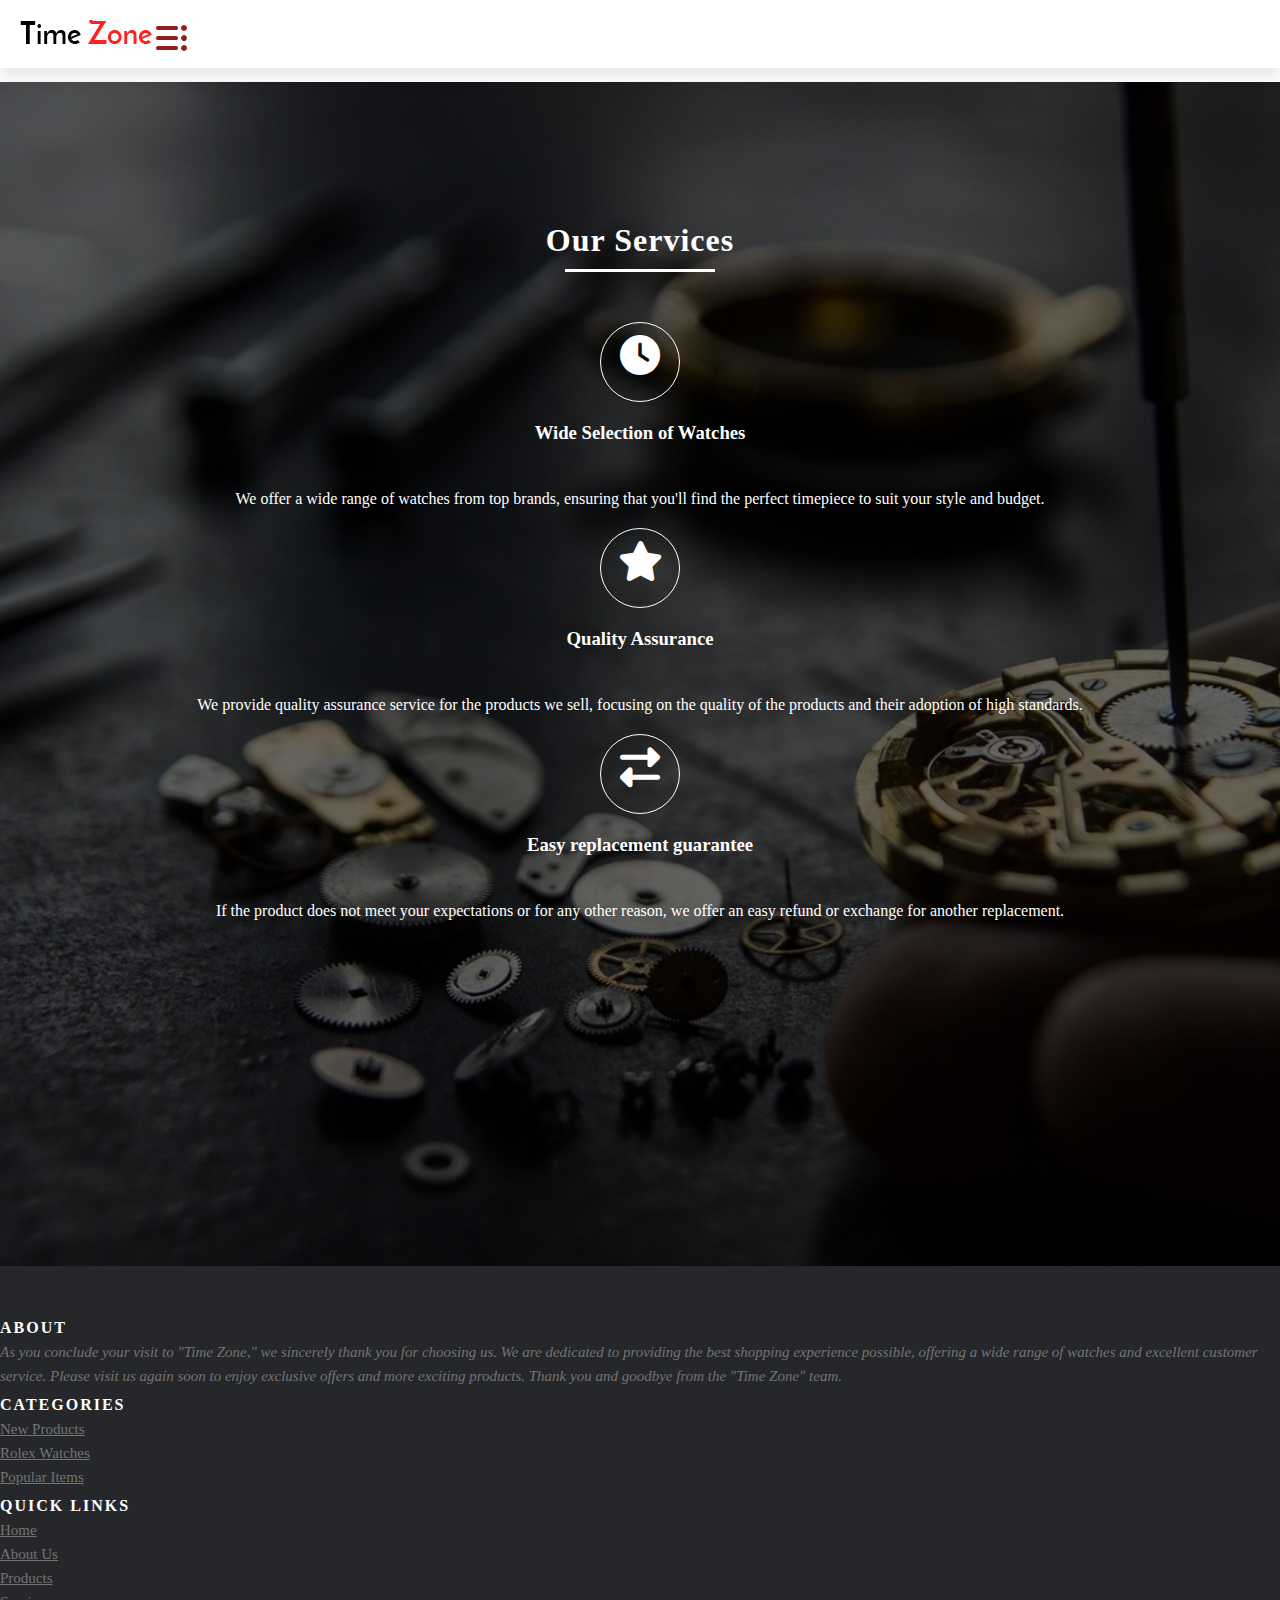
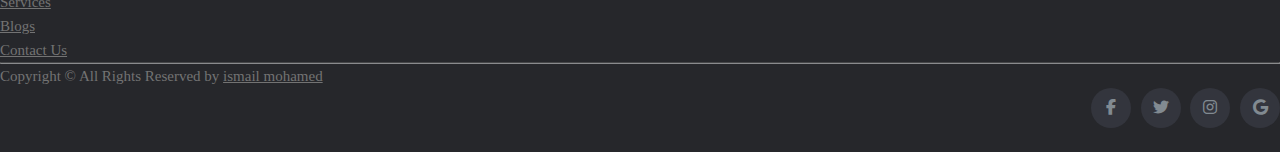
<file: Services.html>
<!DOCTYPE html>
<html lang="en">

<head>
    <meta charset="UTF-8">
    <meta name="viewport" content="width=device-width, initial-scale=1.0">
    <link rel="icon" href="images/logo.png" type="image/png">

    <link rel="stylesheet" href="https://cdn.jsdelivr.net/npm/bootstrap@4.6.2/dist/css/bootstrap.min.css"
        integrity="sha384-xOolHFLEh07PJGoPkLv1IbcEPTNtaed2xpHsD9ESMhqIYd0nLMwNLD69Npy4HI+N" crossorigin="anonymous">
    <link rel="stylesheet" href="https://cdnjs.cloudflare.com/ajax/libs/font-awesome/6.0.0/css/all.min.css" />
    <link rel="stylesheet" href="css/animate.min.css">
    <link rel="stylesheet" href="css/animate.css">
    <link rel="stylesheet" href="css/style.css">
    <link rel="stylesheet" href="css/all.css">
    <link rel="stylesheet" href="css/all.min.css">
    <title>Services</title>
</head>

<body>
    <!-- start nav -->
    <nav class="navbar navbar-expand-lg navbar-light bg-light">
        <div class="container">
            <a class="navbar-brand" href="index.html"><img src="images/logo.png" alt=""></a>
            <span onclick="openNav()">
                <i class="fa-solid fa-list-ul fa-flip-horizontal fa-2xl" style="color: #931d1d; cursor: pointer;"></i>
            </span>
            <div id="mySidenav" class="tabs sidenav">
                <div class="Close">
                    <a class="closebtn" onclick="closeNav()">&times;</a>
                </div>
                <label class="links"><a href="index.html">Home</a></label>
                <label class="links"><a href="About as.html">About Us</a></label>
                <label class="links"><a href="Products.html">Products</a></label>
                <label class="home"><a href="Services.html">Services</a></label>
                <label class="links"><a href="Blog.html">Blogs</a></label>
                <label class="links"><a href="Contact us.html">Contact Us</a></label>
            </div>
        </div>
    </nav>
    <!-- end nav -->


        <!-- Start Services -->

    <div class="Services" style="  background-image: linear-gradient(rgba(0, 0, 0, 0.6), rgba(0, 0, 0, 0.6)), url(images/WATCH-SERVICING-AND-REPAIR-IN-BIRMINGHAM.jpg);
                                    background-size: cover;
                                    background-position: center;">
        <div class="container">
            <div class="services" style="margin-bottom:50px">
                <h1>Our Services</h1>
            </div>
            <div class="row">
                <div class="col-lg-3 col-md-6 col-sm-12 text-center wow animate__fadeInUp" data-wow-duration="1s"
                    data-wow-delay="0.6s">
                    <div class="icon">
                        <i class="fas fa-clock"></i>
                    </div>
                    <h3 class="h3-services">Wide Selection of Watches</h3>
                    <p>We offer a wide range of watches from top brands, ensuring that you'll find the perfect timepiece
                        to suit your style and budget.</p>
                </div>
                <div class="col-lg-3 col-md-6 col-sm-12 text-center wow animate__fadeInUp" data-wow-duration="1s"
                    data-wow-delay="1s">
                    <div class="icon">
                        <i class="fa-solid fa-star"></i>
                    </div>
                    <h3 class="h3-services">Quality Assurance</h3>
                    <p>We provide quality assurance service for the products we sell, focusing on the quality of the
                        products and their adoption of high standards.</p>
                </div>
                <div class="col-lg-3 col-md-6 col-sm-12 text-center wow animate__fadeInUp" data-wow-duration="1s"
                    data-wow-delay="1.4s">
                    <div class="icon">
                        <i class="fa-solid fa-right-left"></i>
                    </div>
                    <h3 class="h3-services">Easy replacement guarantee</h3>
                    <p>If the product does not meet your expectations or for any other reason, we offer an easy refund
                        or exchange for another replacement.</p>
                </div>
                <div class="col-lg-3 col-md-6 col-sm-12 text-center wow animate__fadeInUp" data-wow-duration="1s"
                    data-wow-delay="1.8s">
                    <div class="icon">
                        <i class="fa-solid fa-truck-fast"></i>
                    </div>
                    <h3 class="h3-services">Fast and Secure Shipping</h3>
                    <p>We offer fast and secure shipping options to ensure that your order reaches you safely and
                        promptly. We also provide tracking information so you can monitor the status of your shipment.
                    </p>
                </div>
            </div>
        </div>
    </div>

    <!-- End Services -->

    <!-- Site footer -->
    <footer class="site-footer">
        <div class="container">
            <div class="row">
                <div class="col-sm-12 col-md-6">
                    <h6>About</h6>
                    <p class="text-justify"><i>As you conclude your visit to "Time Zone," we sincerely thank you for
                            choosing us. We are dedicated to providing the best shopping experience possible, offering a
                            wide range of watches and excellent customer service. Please visit us again soon to enjoy
                            exclusive offers and more exciting products. Thank you and goodbye from the "Time Zone"
                            team.</i></p>
                </div>
                <div class="col-xs-6 col-md-3">
                    <h6>Categories</h6>
                    <ul class="footer-links">
                        <li><a href="#New Products">New Products</a></li>
                        <li><a href="#Rolex Watches">Rolex Watches</a></li>
                        <li><a href="#Popular Items">Popular Items</a></li>
                    </ul>
                </div>
                <div class="col-xs-6 col-md-3">
                    <h6>Quick Links</h6>
                    <ul class="footer-links">
                        <li><a href="index.html">Home</a></li>
                        <li><a href="About as.html">About Us</a></li>
                        <li><a href="Products.html">Products</a></li>
                        <li><a href="Services.html">Services</a></li>
                        <li><a href="Blog.html">Blogs</a></li>
                        <li><a href="Contact us.html">Contact Us</a></li>
                    </ul>
                </div>
            </div>
            <hr>
        </div>
        <div class="container">
            <div class="row">
                <div class="col-md-8 col-sm-6 col-xs-12">
                    <p class="copyright-text">Copyright &copy; All Rights Reserved by
                        <a href="#">ismail mohamed</a>
                    </p>
                </div>
                <div class="col-md-4 col-sm-6 col-xs-12">
                    <ul class="social-icons">
                        <li><a class="facebook" href="#"><i class="fa-brands fa-facebook-f"></i></a></li>
                        <li><a class="twitter" href="#"><i class="fa-brands fa-twitter"></i></a></li>
                        <li><a class="dribbble" href="#"><i class="fa-brands fa-instagram"></i></a></li>
                        <li><a class="google" href="#"><i class="fab fa-google"></i></a></li>
                    </ul>
                </div>
            </div>
        </div>
    </footer>
    
    <!-- end footer -->



    <script src="javascript.js/wow.min.js"></script>
    <script>
        new WOW().init();
    </script>
    <script src="https://cdn.jsdelivr.net/npm/jquery@3.5.1/dist/jquery.slim.min.js"
        integrity="sha384-DfXdz2htPH0lsSSs5nCTpuj/zy4C+OGpamoFVy38MVBnE+IbbVYUew+OrCXaRkfj"
        crossorigin="anonymous"></script>
    <script src="https://cdn.jsdelivr.net/npm/popper.js@1.16.1/dist/umd/popper.min.js"
        integrity="sha384-9/reFTGAW83EW2RDu2S0VKaIzap3H66lZH81PoYlFhbGU+6BZp6G7niu735Sk7lN"
        crossorigin="anonymous"></script>
    <script src="https://cdn.jsdelivr.net/npm/bootstrap@4.6.2/dist/js/bootstrap.min.js"
        integrity="sha384-+sLIOodYLS7CIrQpBjl+C7nPvqq+FbNUBDunl/OZv93DB7Ln/533i8e/mZXLi/P+"
        crossorigin="anonymous"></script>
    <script src="javascript.js/java.js"></script>
</body>

</html>
</file>
<file: css/style.css>
:root {
  --background: #f1f1f1;
  scrollbar-color: rgb(210, 210, 210) rgb(46, 54, 69) !important;
  scrollbar-width: thin !important;
  --black: #000;
  --Primary-color: #bd3300;
  --Primary-dark-color: #892906;
  --font: cursive;
  --defaultfont: 'Poppins', sans-serif;
  --titlefont: 'Roboto', sans-serif;
}

* {
  margin: 0;
  padding: 0;
  box-sizing: border-box;
  scroll-behavior: smooth;
}

.navbar {
  position: fixed;
  top: 0;
  left: 0;
  right: 0;
  z-index: 3;
  padding: 15px 30px;
  box-shadow: 0 10px 15px rgba(25, 25, 25, 0.1);
}

.navbar .nav-item .nav-link {
  color: black;
  padding: .5rem;
  font-size: 16px;
  transition: all 0.5s ease;
  border-radius: 5px;
}

.navbar .nav-item .nav-link:hover {
  background-color: red;
  color: white;
  font-size: 18px;
}

.product .container .row {
  display: flex;
  justify-content: space-around;
  align-items: center;
}



header .row {
  height: 700px;
  display: flex;
  align-items: center;
}

header .row h3 {
  font-size: 40px;
  font-weight: bold;
  color: white;
  font-family: var(--font);
}

header .row .text {
  font-size: 65px;
  font-weight: bold;
  color: white;
  font-family: 'FontAwesome';
  letter-spacing: 6px;
}

@media (max-width: 991px) {
  header .row .text {
    font-size: 55px;
  }

  header .row h3 {
    font-size: 35px;
  }
}

header .row p {
  font-size: 17px;
  margin-bottom: 40px;
  font-family: "EB Garamond", serif;
  font-optical-sizing: auto;
  font-weight: 600;
  font-style: italic;
  color: rgb(187, 181, 167);
}

header .row .link1 {
  color: white;
  padding: 15px 30px;
  font-size: 18px;
  text-transform: uppercase;
  text-decoration: none;
  cursor: pointer;
  border-radius: 10px;
  background: linear-gradient(to left, #4a4a4b, #4a4a4b) no-repeat;
  background-size: 0%;
  background-color: var(--Primary-color);
  transition: all 0.5s ease;
}

header .row .link1:hover {
  background-size: 100%;
}









.navbar {
  display: flex;
  align-items: center;
  justify-content: space-between;
  padding: 20px;
}

.tabs {
  height: 100%;
  width: 0px;
  position: fixed;
  z-index: 100;
  top: 0;
  right: 0;
  background-color: #111;
  overflow: hidden;
  padding-top: 55px;
  transition: 0.5s;
  background-color: var(--Primary-color);

}

.tabs .Close {
  position: absolute;
  top: 0;
  right: 0px;
  padding: 10px 0;
  padding-right: 25px;
  background-color: white;
  width: 100%;
  opacity: 1;
}

.tabs .Close:hover {
  opacity: 1;
}

.tabs .Close .closebtn {
  position: relative;
  cursor: pointer;
  left: 90%;
  width: fit-content;
  font-size: 35px;
  padding: 0;
  color: #931d1d;
}

.tabs label:hover {
  background-color: #eee8e6;
}

.tabs .home {
  background-color: var(--Primary-color);
  margin-top: 18px;
}

.tabs .home a {
  color: white;
}

.tabs .home:hover {
  background-color: #931d1d;
}

#main {
  transition: .3s;
  padding: 20px;
}

label {
  display: block;
  padding-bottom: 10.35%;
  padding-top: 10.6%;
  transition: all 0.3s ease-in-out;
  margin: 0;
}

.tabs a {
  position: relative;
  font-size: 24px;
  font-weight: 700;
  cursor: pointer;
  color: var(--Primary-color);
  transition: opacity .4s ease-in-out;
  display: block;
  width: 100%;
  z-index: 100;
  padding: 8px 8px 8px 32px;
  text-decoration: none;
}






.tabs {
  height: 100%;
  width: 0px;
  position: fixed;
  z-index: 100;
  top: 0;
  right: 0;
  background-color: #111;
  overflow: hidden;
  padding-top: 55px;
  transition: 0.5s;
  background-color: white;

}

.tabs2 {
  height: 100%;
  width: 0px;
  position: fixed;
  z-index: 100;
  top: 0;
  right: 0;
  background-color: #111;
  overflow-y: hidden;
  /* تمكين التمرير الرأسي */
  padding-top: 55px;
  transition: 0.5s;
  background-color: white;
}

.tabs2 .Close {
  position: absolute;
  top: 0;
  right: 0px;
  padding: 10px 0;
  padding-right: 25px;
  width: 100%;
  opacity: 1;
}

.tabs2 .Close:hover {
  opacity: 1;
}

.tabs2 .Close .closebtn {
  position: relative;
  cursor: pointer;
  left: 90%;
  width: fit-content;
  font-size: 35px;
  padding: 0;
  color: #931d1d;
  text-decoration: none;

}


@media (max-width: 576px) {
  .col-logo {
    max-width: 66.666667%
  }

  .col-opennav {
    max-width: 16.666667%;
  }
  label {
    padding-bottom: 6.35%;
    padding-top: 6.6%;
  }
}



.new-version {
  position: fixed;
  bottom: 20px;
}

.new-version a {
  color: #2bd156;
  text-decoration: none;
}

*,
*:before,
*:after {
  box-sizing: border-box;
}

.page-wrapper {
  display: flex;
  align-items: center;
  justify-content: center;
}

.page-wrapper button {
  padding: 20px;
  border: none;
  background: #d5d8e7;
  position: relative;
  outline: none;
  border-radius: 5px;
  color: #292d48;
  font-size: 18px;
}

.page-wrapper button .cart-item {
  position: absolute;
  height: 24px;
  width: 24px;
  top: -10px;
  right: -10px;
  z-index: 5;
}

.page-wrapper button .cart-item:before {
  content: "1";
  display: block;
  line-height: 24px;
  height: 24px;
  width: 24px;
  font-size: 12px;
  font-weight: 600;
  background: #2bd156;
  color: white;
  border-radius: 20px;
  text-align: center;
}

.page-wrapper button.sendtocart .cart-item {
  display: block;
  animation: xAxis 1s forwards cubic-bezier(1, 0.44, 0.84, 0.165);
}

.page-wrapper button.sendtocart .cart-item:before {
  animation: yAxis 1s alternate forwards cubic-bezier(0.165, 0.84, 0.44, 1);
}

.cart {
  /* position: fixed;
        top: 20px;
        right: 20px; */
  width: 50px;
  height: 50px;
  background: #292d48;
  display: flex;
  align-items: center;
  justify-content: center;
  border-radius: 5px;
  cursor: pointer;
}

.cart i {
  font-size: 25px;
  color: white;
}

.cart:before {
  content: attr(data-totalitems);
  font-size: 12px;
  font-weight: 600;
  position: absolute;
  top: -12px;
  right: 0px;
  background: #2bd156;
  line-height: 24px;
  padding: 0 5px;
  height: 24px;
  min-width: 24px;
  color: white;
  text-align: center;
  border-radius: 24px;
}

.cart .shake {
  animation: shakeCart 0.4s ease-in-out forwards;
}

@keyframes xAxis {
  100% {
    transform: translateX(calc(35vw - 205px));
  }
}

@keyframes yAxis {
  100% {
    transform: translateY(calc(-50vh + 75px));
  }
}

@keyframes shakeCart {
  25% {
    transform: translateX(6px);
  }

  50% {
    transform: translateX(-4px);
  }

  75% {
    transform: translateX(2px);
  }

  100% {
    transform: translateX(0);
  }
}

/*# sourceMappingURL=style.css.map */
@media (max-width: 576px) {
  .cart {
    width: 40px;
    height: 40px;
  }

  .cart i {
    font-size: 20px;
  }
}

#emptyCartMessage {
  display: none;
  position: absolute;
  top: 50%;
  left: 50%;
  transform: translate(-50%, -50%);
  background-color: rgba(0, 0, 0, 0.8);
  color: white;
  padding: 20px;
  width: max-content;
  border-radius: 5px;
  z-index: 9999;
  text-align: center;
  font-size: 16px;
}

#emptyCartMessage p {
  margin: 0;
  padding: 0;
}

.combined-cart-items:last-child {
  height: 80vh;
  overflow: scroll;
}

.Cart-item {
  border-bottom: 1px solid #eee;
  padding: 10px;
  display: flex;
  align-items: center;
}

.Cart-item .product-thumbnail img {
  width: 80px;
  height: auto;
  margin-right: 20px;
}

.Cart-item .product-info {
  flex: 1;
}

.Cart-item .product-info .product-name {
  font-weight: bold;
  margin-bottom: 5px;
  font-size: 13px;
}

.Cart-item .product-info .product-price {
  margin-bottom: 5px;
}

.Cart-item .product-info .product-quantity {
  margin-bottom: 5px;
}

.Cart-item .product-info .remove-from-cart {
  background-color: #ff6347;
  color: white;
  border: none;
  padding: 5px 10px;
  border-radius: 5px;
  cursor: pointer;
}

.Cart-item .product-info .remove-from-cart:hover {
  background-color: #cc4c3c;
}

.container .row .tabs2 #totalPrice {
  position: absolute;
  bottom: 0;
  left: 0;
  width: 100%;
  padding: 25px;
  background-color: var(--Primary-color);
  border-radius: 5px;
  color: white;
  font-size: 16px;
  cursor: pointer;
  z-index: 9999;
  text-align: center;
  text-decoration: none;
}

#totalPrice:hover {
  background-color: #992b04;
}














.container .products {
  margin-top: 40px;
  margin-bottom: 5px;
  font-size: 40px;
  font-weight: 900;
  font-family: var(--font);
  color: var(--Primary-color);

}

.container marquee {
  margin-bottom: 15px;
  font-family: sans-serif;
  color: #777;
  font-size: 17px;
}

@media (max-width: 571px) {
  .container marquee {
    font-size: 10px;
    margin-bottom: 10px;
  }
}

.container .pro-card {
  text-align: center;
}

.container .pro-card p {

  color: var(--Primary-color);
  font-weight: bold;
}

.container .pro-card a {
  color: #4a4a4b;
  text-decoration: none;
  font-size: 35px;
  font-family: math;
  margin: 5px 0;
  font-weight: bold;
}

.container .pro-card a:hover {
  color: #721f01;
}

.container .pro-card .image {
  overflow: hidden;
  margin-bottom: 10px;
  border-radius: 15px;
}

.container .pro-card img {
  transition: all 0.5s;

}

.container .pro-card img:hover {
  transform: scale(1.2) rotate(2deg);
  opacity: 0.95;
}

.product .B-more {
  text-align: center;
  margin-top: 30px;
}

.product .link1 {
  color: white;
  padding: 15px 30px;
  font-size: 18px;
  text-transform: uppercase;
  text-decoration: none;
  cursor: pointer;
  border-radius: 10px;
  background: linear-gradient(to left, #4a4a4b, #4a4a4b) no-repeat;
  background-size: 0%;
  background-color: var(--Primary-color);
  transition: all 0.5s ease;
}

.product .link1:hover {
  background-size: 100%;
}







.gallery {
  margin: 90px 0 0 0;
  background-color: rgb(240, 240, 242);
}

.gallery .row {
  margin-bottom: 30px;
}

.gallery .container-fluid {
  padding: 0;
  overflow: hidden;
}

.gallery .R-watch {
  text-align: center;
  margin-top: 40px;
  margin-bottom: 30px;
  font-size: 40px;
  font-weight: 900;
  font-family: var(--font);
  color: var(--Primary-color);

}

.gallery .container-fluid .big-img {
  width: 100%;
  height: 550px;
}

@media (max-width: 991px) {
  .gallery .container-fluid .big-img {
    height: 255px;
    /* ارتفاع جديد للصورة في الوضع الاستجابي */
    margin-bottom: 30px;

  }
}

.gallery .container-fluid .small-img {
  width: 100%;
  height: 255px;
  margin-bottom: 30px;
}

.gallery .container-fluid .gallery-img {
  transform: scale(1.06);
  transition: all 0.5s ease;
}

.gallery .container-fluid .gallery-img:hover {
  transform: scale(1);
  filter: brightness(0.7);
}

.gallery .single-gallery {
  overflow: hidden;
  border-radius: 5px;
}





.popularItems .heading h1 {
  text-align: center;
  margin-top: 40px;
  margin-bottom: 30px;
  font-size: 40px;
  font-weight: 900;
  font-family: var(--font);
  color: var(--Primary-color);

}

.popularItems .heading p {

  font-family: sans-serif;
  color: #777;
  font-size: 17px;
  padding-bottom: 30px;
}

.popularItems .box {
  text-align: center;
}

.popularItems .box .watch {
  position: relative;

}

.popularItems .box .watch i {
  position: absolute;
  top: 3%;
  font-size: 30px;
  right: 5%;
  opacity: 0;
  transition: all 0.5s ease;
  cursor: pointer;
}

.popularItems .box .watch button {
  position: absolute;
  bottom: 0;
  right: 0;
  left: 0;
  background-color: var(--Primary-color);
  color: white;
  padding: 20px;
  text-decoration: none;
  opacity: 0;
  transition: all 0.5s ease;

}

.popularItems .box .watch:hover i,
.popularItems .box .watch:hover button {
  opacity: 1;
}

.popularItems .box .watch i.red-heart {
  opacity: 1;
}

.popularItems .box .text h3 {
  padding-top: 20px;
}

.popularItems .box .text a {
  text-decoration: none;
  color: #444444;
  font-weight: 700;
  font-size: 25px;
}

.popularItems .box .text p {
  color: var(--Primary-color);
  font-size: 18px;
  font-weight: bold;
  padding: 10px 0 20px 0;
}

@media (max-width: 500px) {
  header .row .text {
    font-size: 35px;
  }

  header .row h3 {
    font-size: 25px;
  }

  header .row p {
    font-size: 14px;
  }

  .container .products {
    font-size: 32px;
  }

  .container .pro-card a {
    font-size: 25px;
  }

  .gallery .R-watch {
    font-size: 32px;
  }

  .popularItems .heading h1 {
    font-size: 32px;
  }

  .popularItems .box .text a {
    font-size: 20px;
  }
}







.site-footer {
  background-color: #26272b;
  padding: 45px 0 20px;
  font-size: 15px;
  line-height: 24px;
  color: #737373;
}

.site-footer hr {
  border-top-color: #bbb;
  opacity: 0.5
}

.site-footer hr.small {
  margin: 20px 0
}

.site-footer h6 {
  color: #fff;
  font-size: 16px;
  text-transform: uppercase;
  margin-top: 5px;
  letter-spacing: 2px
}

.site-footer a {
  color: #737373;
}

.site-footer a:hover {
  color: #3366cc;
  text-decoration: none;
}

.footer-links {
  padding-left: 0;
  list-style: none
}

.footer-links li {
  display: block
}

.footer-links a {
  color: #737373
}

.footer-links a:active,
.footer-links a:focus,
.footer-links a:hover {
  color: #3366cc;
  text-decoration: none;
}

.footer-links.inline li {
  display: inline-block
}

.site-footer .social-icons {
  text-align: right
}

.site-footer .social-icons a {
  width: 40px;
  height: 40px;
  line-height: 40px;
  margin-left: 6px;
  margin-right: 0;
  border-radius: 100%;
  background-color: #33353d
}

.copyright-text {
  margin: 0
}

@media (max-width:991px) {
  .site-footer [class^=col-] {
    margin-bottom: 30px
  }
}

@media (max-width:767px) {
  .site-footer {
    padding-bottom: 0
  }

  .site-footer .copyright-text,
  .site-footer .social-icons {
    text-align: center
  }
}

.social-icons {
  padding-left: 0;
  margin-bottom: 0;
  list-style: none
}

.social-icons li {
  display: inline-block;
  margin-bottom: 4px
}

.social-icons li.title {
  margin-right: 15px;
  text-transform: uppercase;
  color: #96a2b2;
  font-weight: 700;
  font-size: 13px
}

.social-icons a {
  background-color: #eceeef;
  color: #818a91;
  font-size: 16px;
  display: inline-block;
  line-height: 44px;
  width: 44px;
  height: 44px;
  text-align: center;
  margin-right: 8px;
  border-radius: 100%;
  -webkit-transition: all .2s linear;
  -o-transition: all .2s linear;
  transition: all .2s linear
}

.social-icons a:active,
.social-icons a:focus,
.social-icons a:hover {
  color: #fff;
  background-color: #29aafe
}

.social-icons.size-sm a {
  line-height: 34px;
  height: 34px;
  width: 34px;
  font-size: 14px
}

.social-icons a.facebook:hover {
  background-color: #3b5998
}

.social-icons a.twitter:hover {
  background-color: #00aced
}

.social-icons a.dribbble:hover {
  background-color: #ea4c89
}

.social-icons a.google:hover {
  background-color: #d10404
}

@media (max-width:767px) {
  .social-icons li.title {
    display: block;
    margin-right: 0;
    font-weight: 600
  }
}











/*contact us page*/




li,
ul {
  list-style: none;
  padding: 0;
  margin: 0
}

.sec-title {
  position: relative;
  padding-bottom: 40px
}

.sec-title .title {
  position: relative;
  color: var(--Primary-color);
  font-size: 18px;
  font-weight: 700;
  padding-right: 50px;
  margin-bottom: 15px;
  display: inline-block;
  text-transform: capitalize
}

.sec-title .title:before {
  position: absolute;
  content: '';
  right: 0;
  bottom: 7px;
  width: 40px;
  height: 1px;
  background-color: #bbb
}

.sec-title h2 {
  position: relative;
  color: #252525;
  font-size: 30px;
  font-weight: 700;
  line-height: 1.5em;
  display: block;
  font-family: auto;
}

.sec-title.light h2 {
  color: #fff
}

.contact-page-section {
  position: relative;
  padding-top: 110px;
  padding-bottom: 110px;
  background-color: var(--background);
}

.contact-page-section .inner-container {
  position: relative;
  z-index: 1;
  background-color: var(--Primary-color);
  box-shadow: 0 0 15px 5px rgba(0, 0, 0, .1)
}

.contact-page-section .form-column {
  position: relative;
  padding: 0 0 0 15px
}

.contact-page-section .form-column .inner-column {
  position: relative;
  padding: 60px 45px 30px;
  background-color: var(--background)
}

.contact-page-section .info-column {
  position: relative
}

.contact-page-section .info-column .inner-column {
  position: relative;
  padding: 60px 35px
}

.contact-page-section .info-column h2 {
  position: relative;
  color: #fff;
  font-size: 30px;
  font-weight: 700;
  line-height: 1.4em;
  margin-bottom: 45px
}

.contact-page-section .info-column .list-info {
  position: relative;
  margin-bottom: 60px
}

.contact-page-section .info-column .list-info li {
  position: relative;
  margin-bottom: 25px;
  font-size: 18px;
  color: #fff;
  line-height: 1.8em;
  padding-left: 45px
}

.contact-page-section .info-column .list-info li:last-child {
  margin-bottom: 0
}

.contact-page-section .info-column .list-info li i {
  position: absolute;
  left: 0;
  top: 8px;
  color: #fff;
  font-size: 30px
}

.contact-form {
  position: relative
}

.contact-form .form-group {
  position: relative;
  margin-bottom: 20px
}

.contact-form input[type=text],
.contact-form input[type=email],
.contact-form textarea {
  position: relative;
  display: block;
  width: 100%;
  height: 60px;
  color: #222;
  font-size: 14px;
  line-height: 38px;
  padding: 10px 30px;
  border: 1px solid #ddd;
  background-color: var(--background);
  transition: all .3s ease;
  -ms-transition: all .3s ease;
  -webkit-transition: all .3s ease
}

.contact-form input[type=text]:focus,
.contact-form input[type=email]:focus,
.contact-form textarea:focus {
  border-color: var(--Primary-color)
}

.contact-form textarea {
  height: 250px;
  resize: none
}

.contact-form .theme-btn {
  font-size: 16px;
  font-weight: 700;
  margin-top: 10px;
  text-transform: capitalize;
  padding: 16px 39px;
  border: 2px solid var(--Primary-color);
  font-family: Arimo, sans-serif;
  background: var(--Primary-color);
  display: inline-block;
  position: relative;
  line-height: 24px;
  cursor: pointer;
  color: #fff;
  transition: all 0.3s ease-in-out;
}

.contact-form .theme-btn:hover {
  color: var(--Primary-color);
  border-color: var(--Primary-color);
  background: 0 0;
  transition: all 0.3s ease-in-out;
}

.contact-form input.error,
.contact-form select.error,
.contact-form textarea.error {
  border-color: red !important
}

.contact-form label.error {
  display: block;
  line-height: 24px;
  padding: 5px 0 0;
  margin: 0;
  text-transform: uppercase;
  font-size: 12px;
  color: red;
  font-weight: 500
}

.social-icon-four {
  position: relative
}

.social-icon-four li {
  position: relative;
  margin-right: 18px;
  display: inline-block
}

.social-icon-four li.follow {
  color: #fff;
  font-weight: 600;
  font-size: 24px;
  display: block;
  margin-bottom: 20px
}

.social-icon-four li a {
  position: relative;
  font-size: 20px;
  color: #fff;
  -webkit-transition: all .3s ease;
  -ms-transition: all .3s ease;
  -o-transition: all .3s ease;
  -moz-transition: all .3s ease;
  transition: all .3s ease
}

.social-icon-four li a:hover {
  color: #222
}

@media (max-width: 571px) {
  .Media {
    animation-name: fadeInUpBig;
  }
}






/*About as page*/



.about-section {
  position: relative;
  padding: 150px 0 50px 0px;
  background-color: var(--background);
}

.about-section .content-column {
  position: relative;
  margin-bottom: 40px;
}

.about-section .content-column .inner-column {
  position: relative;
  padding-right: 50px;
}

.about-section .content-column .text {
  position: relative;
  color: #777777;
  font-size: 15px;
  line-height: 2em;
  margin-bottom: 25px;
}

.about-section .content-column .email {
  position: relative;
  color: #252525;
  font-weight: 700;
  margin-bottom: 35px;
}

.about-section .image-column {
  position: relative;
  margin-bottom: 50px;
}

.about-section .image-column .inner-column {
  position: relative;
  padding: 40px 40px 0px 0px;
  margin-left: 50px;
}

.about-section .image-column .inner-column:after {
  position: absolute;
  content: '';
  right: 0px;
  top: 0px;
  left: 40px;
  bottom: 100px;
  z-index: 1;
  border: 2px solid var(--Primary-color);
}

.about-section .image-column .inner-column .image {
  position: relative;
  z-index: 2;
}

.about-section .image-column .inner-column .image:before {
  position: absolute;
  content: '';
  left: -50px;
  bottom: -50px;
  width: 299px;
  height: 299px;
  background: url(img/pattern-2.png) no-repeat;
}

.about-section .image-column .inner-column .image img {
  position: relative;
  width: 100%;
  display: block;
}

.about-section .image-column .inner-column .image .overlay-box {
  position: absolute;
  left: 40px;
  bottom: 48px;
}

.about-section .image-column .inner-column .image .overlay-box .year-box {
  position: relative;
  color: antiquewhite;
  font-size: 24px;
  font-weight: 700;
  line-height: 1.4em;
  padding-left: 125px;
}

.about-section .image-column .inner-column .image .overlay-box .year-box .number {
  position: absolute;
  left: 0px;
  top: 0px;
  width: 110px;
  height: 110px;
  color: var(--Primary-color);
  font-size: 68px;
  font-weight: 700;
  line-height: 105px;
  text-align: center;
  background-color: #ffffff;
  border: 3px solid var(--Primary-color);
}

.about-section .btn-style-three:before {
  position: absolute;
  content: '';
  left: 10px;
  top: 10px;
  z-index: -1;
  right: -10px;
  bottom: -10px;
  background: url(https://i.ibb.co/DKn55Qz/pattern-1.jpg) repeat;
}

.about-section .btn-style-three:hover {
  color: #ffffff;
  background: var(--Primary-color);
}

.about-section .btn-style-three {
  position: relative;
  line-height: 24px;
  color: #252525;
  font-size: 15px;
  font-weight: 700;
  background: none;
  display: inline-block;
  padding: 11px 40px;
  background-color: #ffffff;
  text-transform: capitalize;
  border: 2px solid var(--Primary-color);
  font-family: 'Arimo', sans-serif;
  text-decoration: none;
}

.sec-title2 {
  color: #fff;
}

.sec2-title {
  position: relative;
  padding-bottom: 15px;
}

.sec2-title .title {
  position: relative;
  color: var(--Primary-color);
  font-size: 18px;
  font-weight: 700;
  padding-right: 50px;
  margin-bottom: 15px;
  display: inline-block;
  text-transform: capitalize;
}

.sec2-title .title:before {
  position: absolute;
  content: '';
  right: 0px;
  bottom: 7px;
  width: 40px;
  height: 1px;
  background-color: #bbbbbb;
}

.sec-title2 .title h2 {
  font-family: var(--font);
  font-size: 35px;
}

@media (max-width: 991px) {
  .about-section .content-column .inner-column {
    padding-right: 0px;

  }

  .about-section .image-column .inner-column {
    margin-left: 0px;
  }

  .about-section .image-column .inner-column .image .overlay-box .year-box .number {
    left: 0px;
    top: -12px;
    width: 80px;
    height: 80px;
    font-size: 60px;
    line-height: 80px;
  }

  .about-section .image-column .inner-column .image .overlay-box {
    position: absolute;
    left: 15px;
    bottom: 15px;
  }

  .about-section .image-column .inner-column .image .overlay-box .year-box {
    font-size: 16px;
    padding-left: 90px;

  }
}

@media (max-width: 576px) {
  .about-section {
    padding: 120px 0 20px 0px;
  }
}

















/*pay page*/

.payment{
  padding-top: 150px;
  padding-bottom: 90px;
  background-color: var(--background);
}
.payment-title {
  width: max-content;
  text-align: center;
  margin-bottom: 45px;
  font-family: var(--font);
  color: var(--Primary-color);
  position: relative;
  left: 50%;
  transform: translateX(-50%);
}

.payment-title i {
  position: absolute;
  content: "";
  left: 50%;
  transform: translateX(-50%);
  font-size: 23px;
  top: 45px;
}

.payment-title::after {
  content: "";
  position: absolute;
  border-bottom: 2px solid gray;
  width: 175px;
  right: 0;
  top: 57px;
}

.payment-title::before {
  content: "";
  position: absolute;
  border-bottom: 2px solid gray;
  width: 175px;
  left: 0;
  top: 57px;

}
.Container {
  display: flex;
  align-content: center;
  -ms-flex-align: center;
  align-items: center;
  justify-content: center;
  -ms-flex-wrap: wrap;
  flex-wrap: wrap;
  font-family: 'Raleway';
}
.container2 {
  width: 100%;
  max-width: 400px;
  max-height: 251px;
  height: 54vw;
  padding: 20px;
}


@media (max-width: 576px) {
  .payment-title h1 {
    font-size: 26px;
  }

  .payment-title i {
    font-size: 18px;
    top: 36px;
  }

  .payment-title::before,
  .payment-title::after {
    width: 110px;
    top: 45px;
  }

  .container2 {
    margin-bottom: 25px;
  }
}

.form-container .field-container:first-of-type {
  grid-area: name;
}

.form-container .field-container:nth-of-type(2) {
  grid-area: number;
}

.form-container .field-container:nth-of-type(3) {
  grid-area: expiration;
}

.form-container .field-container:nth-of-type(4) {
  grid-area: security;
}

.field-container input {
  -webkit-box-sizing: border-box;
  box-sizing: border-box;
}

.field-container {
  position: relative;
}

.form-container {
  display: grid;
  grid-column-gap: 10px;
  grid-template-columns: auto auto;
  grid-template-rows: 100px 120px 100px;
  grid-template-areas: "name name" "number number" "expiration security";
  max-width: 400px;
  padding: 20px;
  color: #707070;
}

.form-container label {
  padding-bottom: 0;
  padding-top: 0;
  font-size: 15px;
  font-weight: bold;
  color: var(--Primary-color);
}

input {
  margin-top: 3px;
  padding: 15px;
  font-size: 16px;
  width: 100%;
  border-radius: 10px;
  border: 1px solid #c6c5c5;
  background-color: var(--background);
}

.ccicon {
  height: 38px;
  position: absolute;
  right: 10px;
  top: calc(50% - 26px);
  width: 66px;
}

/* CREDIT CARD IMAGE STYLING */
.preload * {
  -webkit-transition: none !important;
  -moz-transition: none !important;
  -ms-transition: none !important;
  -o-transition: none !important;
}



#ccsingle {
  position: absolute;
  right: 15px;
  top: 20px;
}

#ccsingle svg {
  width: 100px;
  max-height: 60px;
}

.creditcard svg#cardfront,
.creditcard svg#cardback {
  width: 100%;
  -webkit-box-shadow: 1px 5px 6px 0px black;
  box-shadow: 1px 5px 6px 0px black;
  border-radius: 22px;
}

#generatecard {
  cursor: pointer;
  float: right;
  font-size: 12px;
  color: #fff;
  padding: 2px 4px;
  background-color: #909090;
  border-radius: 4px;
  cursor: pointer;
  float: right;
}

/* CHANGEABLE CARD ELEMENTS */
.creditcard .lightcolor,
.creditcard .darkcolor {
  -webkit-transition: fill .5s;
  transition: fill .5s;
}

.creditcard .lightblue {
  fill: #03A9F4;
}

.creditcard .lightbluedark {
  fill: #0288D1;
}

.creditcard .red {
  fill: #ef5350;
}

.creditcard .reddark {
  fill: #d32f2f;
}

.creditcard .purple {
  fill: #ab47bc;
}

.creditcard .purpledark {
  fill: #7b1fa2;
}

.creditcard .cyan {
  fill: #26c6da;
}

.creditcard .cyandark {
  fill: #0097a7;
}

.creditcard .green {
  fill: #66bb6a;
}

.creditcard .greendark {
  fill: #388e3c;
}

.creditcard .lime {
  fill: #d4e157;
}

.creditcard .limedark {
  fill: #afb42b;
}

.creditcard .Primary-color {
  fill: #ffeb3b;
}

.creditcard .yellowdark {
  fill: #f9a825;
}

.creditcard .orange {
  fill: #ff9800;
}

.creditcard .orangedark {
  fill: #ef6c00;
}

.creditcard .grey {
  fill: #bdbdbd;
}

.creditcard .greydark {
  fill: #616161;
}

/* FRONT OF CARD */
#svgname {
  text-transform: uppercase;
}

#cardfront .st2 {
  fill: #FFFFFF;
}

#cardfront .st3 {
  font-family: 'Source Code Pro', monospace;
  font-weight: 600;
}

#cardfront .st4 {
  font-size: 54.7817px;
}

#cardfront .st5 {
  font-family: 'Source Code Pro', monospace;
  font-weight: 400;
}

#cardfront .st6 {
  font-size: 33.1112px;
}

#cardfront .st7 {
  opacity: 0.6;
  fill: #FFFFFF;
}

#cardfront .st8 {
  font-size: 24px;
}

#cardfront .st9 {
  font-size: 36.5498px;
}

#cardfront .st10 {
  font-family: 'Source Code Pro', monospace;
  font-weight: 300;
}

#cardfront .st11 {
  font-size: 16.1716px;
}

#cardfront .st12 {
  fill: #4C4C4C;
}

/* BACK OF CARD */
#cardback .st0 {
  fill: none;
  stroke: #0F0F0F;
  stroke-miterlimit: 10;
}

#cardback .st2 {
  fill: #111111;
}

#cardback .st3 {
  fill: #F2F2F2;
}

#cardback .st4 {
  fill: #D8D2DB;
}

#cardback .st5 {
  fill: #C4C4C4;
}

#cardback .st6 {
  font-family: 'Source Code Pro', monospace;
  font-weight: 400;
}

#cardback .st7 {
  font-size: 27px;
}

#cardback .st8 {
  opacity: 0.6;
}

#cardback .st9 {
  fill: #FFFFFF;
}

#cardback .st10 {
  font-size: 20px;
}

#cardback .st11 {
  fill: #EAEAEA;
}

#cardback .st12 {
  font-family: 'Rock Salt', var(--font);
}

#cardback .st13 {
  font-size: 30px;
}

/* FLIP ANIMATION */

.creditcard {
  width: 100%;
  max-width: 400px;
  -webkit-transform-style: preserve-3d;
  transform-style: preserve-3d;
  transition: -webkit-transform 0.6s;
  -webkit-transition: -webkit-transform 0.6s;
  transition: transform 0.6s;
  transition: transform 0.6s, -webkit-transform 0.6s;
  cursor: pointer;
}

.creditcard .front,
.creditcard .back {
  position: absolute;
  width: 100%;
  max-width: 400px;
  -webkit-backface-visibility: hidden;
  backface-visibility: hidden;
  -webkit-font-smoothing: antialiased;
  color: #47525d;
}

.creditcard .back {
  -webkit-transform: rotateY(180deg);
  transform: rotateY(180deg);
}

.creditcard.flipped {
  -webkit-transform: rotateY(180deg);
  transform: rotateY(180deg);
}

.error-message {
  color: #ff0000;
  /* Rouge pour les erreurs */
  font-size: 0.8em;
  height: 20px;
  /* Assurez-vous que l'espace est réservé pour les messages d'erreur */
  margin-top: 0px;
}

.field-container input.invalid {
  border: 1px solid #ff0000;
}

input[type="submit"] {

  background-color: var(--Primary-color);
  color: white;
  /* padding: 12px 24px; */
  /* margin-top: 40px; */
  border: none;
  border-radius: 4px;
  cursor: pointer;
  font-size: 16px;
  transition: background-color 0.3s;
  /* transform: translateX(50%); */
  position: relative;
  left: 40%;
}

input[type="submit"]:hover {
  background-color: rgb(161, 12, 12);
}
































/*blog page*/

/********************************
                        DEFAULT
              *********************************/
::-webkit-scrollbar {
  height: 12px;
  width: 6px;
  background: var(--dark);
}

::-webkit-scrollbar-thumb {
  background: var(--dark);
  -webkit-box-shadow: 0px 1px 2px rgba(0, 0, 0, 0.75);
}

::-webkit-scrollbar-corner {
  background: var(--dark);
}

.Blog-page a {
  text-decoration: none;
  color: inherit;
}

.Blog-page a,
.Blog-page button,
.Blog-page input,
.Blog-page select,
.Blog-page p {
  outline: none !important;
  transition: 0.5s;
}

.Blog-page em {
  font-style: normal;
  color: var(--primary);
}

.Blog-page p {
  line-height: 1.6em;
  font-size: 14px;
  color: rgba(1, 1, 1, 0.7);
}

.Blog-page img {
  max-width: 100%;
}

.Blog-page figure {
  margin: 0;
  padding: 0;
}

.Blog-page fieldset {
  width: 66%;
  border: 0;
  padding: 0;
  margin: 0;
}

@media(max-width: 1000px) {
  .Blog-page fieldset {
    width: 100%;
  }
}

.Blog-page .title {
  font-family: var(--titlefont);
}

.Blog-page .btn1,
.Blog-page .btn2 {
  padding: 1rem 2rem;
  border-radius: 10px;
  text-align: center;
  border: 0;
}

.Blog-page .btn1 {
  background-color: var(--Primary-color);
  color: var(--white);
}

.Blog-page .btn1:hover {
  background-color: var(--Primary-dark-color);
}

.Blog-page .btn2 {
  background-color: var(--red);
  color: var(--white);
}

.Blog-page .btn2:hover {
  background-color: var(--darkred);
}




/********************************
                      HEADER
            *********************************/
.Blog-page {
  width: 100%;
  margin: 0px auto;
  margin-top: 82px;
  padding-top: 70px;
  padding-bottom: 100px;
  background-color: #f1f1f1;
  font-family: var(--defaultfont);
}

.blog {
  text-align: center;
  margin-bottom: 40px;
}

.blog h1 {
  font-family: var(--font);
  letter-spacing: 1px;
  color: var(--Primary-color);
}

.blog h1::after {
  content: "";
  background-color: var(--Primary-color);
  display: block;
  width: 125px;
  height: 3px;
  margin: 10px auto;
}


/********************************
                      BLOG CONTAINER
              *********************************/
.blog_container {
  width: 100%;
  display: flex;
  align-items: top;
}

/*BLOG LEFT CONTENT*/
.blog_content {
  padding: 2rem;
  width: 100%;
}

.blog_content .load-btn {
  display: block;
  width: 150px;
  margin: 5vh auto;
}

.left_content {
  display: flex;
  align-items: top;
  justify-content: space-between;
  flex-wrap: wrap;
  column-count: 2;
  gap: 20px 10px;
  flex: 0 0 70%;
}

.right_content {
  flex: 0 0 30%;
}

.blog_card {
  width: 100%;
  flex: 0 0 48.5%;
  overflow: hidden;
  background-color: var(--white);
}

.blog_card:nth-child(1) {
  flex: 0 0 100%;
}

.blog_card .figure {
  display: block;
  width: 100%;
  height: 200px;
  position: relative;
  overflow: hidden;
}

.blog_card:nth-child(1) .figure {
  height: 300px;
}

.blog_card .figure img {
  width: 100%;
  height: 100%;
  object-fit: cover;
  transition: 0.5s;
}

.blog_card .tag {
  padding: 5px 10px;
  background-color: var(--Primary-color);
  color: var(--white);
  position: absolute;
  right: 1%;
  top: 3%;
  font-size: 12px;
}

.blog_card div {
  padding: 1rem;
  position: relative;
  background-color: var(--white);
}

.blog_card div .title {
  font-weight: 600;
  font-size: 18px;
  color: var(--dark);
  width: auto;
}

.blog_card div a:hover {
  color: var(--Primary-color);
}

.blog_card:hover>.figure img {
  transform: scale(1.1);
}

.share_icon {
  position: absolute;
  bottom: -30px;
  left: 10px;
  background-color: var(--red);
  color: var(--white);
  display: flex;
  align-items: center;
  padding-right: 5px;
  font-size: 13px;
  cursor: pointer;
  transition: 0.5s;
}

.share_icon .fa {
  padding: 5px;
  background-color: var(--darkred);
  margin-right: 10px;
}

.blog_card div img {
  width: 30%;
  margin-right: 20px;
  object-fit: cover;
  border: 5px solid rgba(1, 1, 1, 0.1);
}

.blog_card div img:nth-child(even) {
  float: left;
}

.blog_card div img:nth-child(odd) {
  float: right;
}




/*BLOG RIGHT CONTENT*/
.columns {
  display: block;
  margin-bottom: 4vh;
  background-color: var(--white);
}

.columns div {
  padding: 1rem;
}

.columns .title {
  background-color: var(--Primary-color);
  color: var(--white);
  padding: 1rem;
  text-align: left;
  width: 100%;
  display: block;
  transition: 0.2s;
  border-left: 0px solid var(--dark);
}

.columns:hover>.title {
  border-left: 5px solid var(--dark);
}

.columns .title a {
  float: right;
}

.columns .title a:hover {
  color: var(--dark);
}

.search form {
  width: 100%;
  display: flex;
  align-items: center;
}

.search fieldset:nth-child(2) {
  width: 10%;
  position: relative;
  left: -7px;
  top: 2px;
}

@media(max-width: 571px) {
  .search fieldset:nth-child(2) {
    left: -50px;
  }
}

.search form input {
  border: 1px solid rgba(1, 1, 1, 0.1);
  padding: 1rem;
  width: 100%;
  font-weight: 600;
  color: rgba(1, 1, 1, 0.5);
}

.search .btn1 {
  border: 1px solid var(--Primary-color);
  border-radius: 0 5px 5px 0;
}



/*BOOKS*/
.books .cards {
  position: relative;
  width: 100%;
  height: 46vh;
  overflow: hidden;
  border-radius: 5px;
  background-color: #f1f1f1;
  z-index: 1;
}

.books .cards::after {
  content: '';
  position: absolute;
  left: 0;
  top: 0;
  z-index: 900;
  display: block;
  width: 100%;
  height: 100%;
}

.books .card_part {
  position: absolute;
  top: 0;
  left: 0;
  z-index: 7;
  display: flex;
  align-items: center;
  width: 100%;
  height: 100%;
  background-size: 100% 100%;
  background-position: center;
  transform: translateX(700px);
  background-repeat: no-repeat;
  animation: opaqTransition 28s cubic-bezier(0, 0, 0, 0.97) infinite;
  background-color: #f1f1f1;
}

.books .card_part.card_part-two {
  z-index: 6;
  animation-delay: 7s;
  background-repeat: no-repeat;
}

.books .card_part.card_part-three {
  z-index: 5;
  animation-delay: 14s;
  background-repeat: no-repeat;
}

.books .card_part.card_part-four {
  z-index: 4;
  animation-delay: 21s;
  background-repeat: no-repeat;
}

@keyframes opaqTransition {
  3% {
    transform: translateX(0);
  }

  25% {
    transform: translateX(0);
  }

  28% {
    transform: translateX(-700px);
  }

  100% {
    transform: translateX(-700px);
  }
}




/*CATEGORIES*/
.categories a {
  display: inline-block;
  padding: 0.2rem 1rem;
  border-radius: 40px;
  background-color: rgba(1, 1, 1, 0.3);
  margin: 5px 3px;
  font-size: 12px;
  white-space: nowrap;
  color: var(--white);
}

.categories a:hover {
  background-color: var(--dark);
}


/*POSTS*/
.posts a {
  display: flex;
  align-items: center;
  margin: 0.4rem 0;
}

.posts a img {
  width: 100px;
  margin-right: 10px;
}

.posts a:hover>p {
  color: var(--black);
}



/*COMMENTS*/
.comments {
  position: relative;
  overflow: hidden;
  max-height: 60vh;
}

.marquee2 {
  position: relative;
  overflow: hidden;
  line-height: 1.6em;
}

.marquee2 p {
  border-bottom: 1px solid rgba(1, 1, 1, 0.1);
  position: relative;
  padding: 0.4rem 0;
}

.marquee2 p:before {
  content: "\f10d";
  font-family: "FontAwesome";
  margin-right: 5px;
  position: relative;
  top: -5px;
}

@keyframes marquee1 {
  0% {
    top: 10%;
  }

  100% {
    top: -100%;
  }
}



@media (max-width:1000px) {
  .blog_container {
    flex-wrap: wrap;
  }

  .blog_content {
    padding: 0;
    order: 2;
  }

  .left_content {
    flex: 0 0 100%;
    order: 2;
    padding: 1rem;
  }

  .right_content {
    flex: 0 0 100%;
    order: 1;
    padding: 1rem;
  }

  .books,
  .posts,
  .comments,
  .categories {
    display: inline-block;
    width: 47%;
    margin: 1.3%;
    margin-bottom: 0;
    vertical-align: top;
    height: 63vh;
  }

  .posts {
    overflow-y: auto;
  }

  .right_content {
    flex: 0 0 100%;
  }
}

@media (max-width:740px) {
  .blog_card {
    flex: 0 0 100%;
  }

  .posts,
  .comments,
  .books,
  .categories {
    width: 100%;
    margin: 0;
    height: auto;
    margin-bottom: 4vh;
  }
}






/*REMOVE THIS*/
.credits {
  position: fixed;
  right: 0;
  bottom: 2%;
  background-color: #1e1e1e;
  padding: 0.5rem;
  font-size: 12px;
  z-index: 999;
  color: rgba(255, 255, 255, 0.7);
}

.credits a {
  color: rgba(255, 255, 255, 0.7);
}

.credits a:hover {
  color: white;
}

.credits .btn0 {
  background-color: white;
  color: #000;
  padding: 5px;
  border-radius: 5px;
  border: 0;
  display: block;
  margin: 1vh auto;
  width: 100px;
  text-align: Center;
}

.credits .btn0:hover {
  color: black;
  background-color: #b8bca7;
}














/*Services*/
.Services {
  color: white;
  margin: 0px auto;
  margin-top: 82px;
  padding-top: 140px;
  padding-bottom: 140px;
  text-align: center;
}

.Services h1 {
  font-family: var(--font);
  letter-spacing: 1px;
}

.Services h1::after {
  content: "";
  background-color: white;
  display: block;
  width: 150px;
  height: 3px;
  margin: 10px auto;
}

.Services .icon {
  font-size: 40px;
  margin: 20px auto;
  padding: 10px 0;
  height: 80px;
  width: 80px;
  border: 1px solid white;
  border-radius: 50%;
}

.Services .h3-services {
  min-height: 68px;
  font-family: var(--font);
}

.Services .col-lg-3:hover {
  box-shadow: 0px 4px 8px 0px var(--background);
  cursor: pointer;
  transition: all 0.3s ease-in-out;
  background-color: var(--Primary-dark-color);
  border-radius: 10px;
}
</file>
